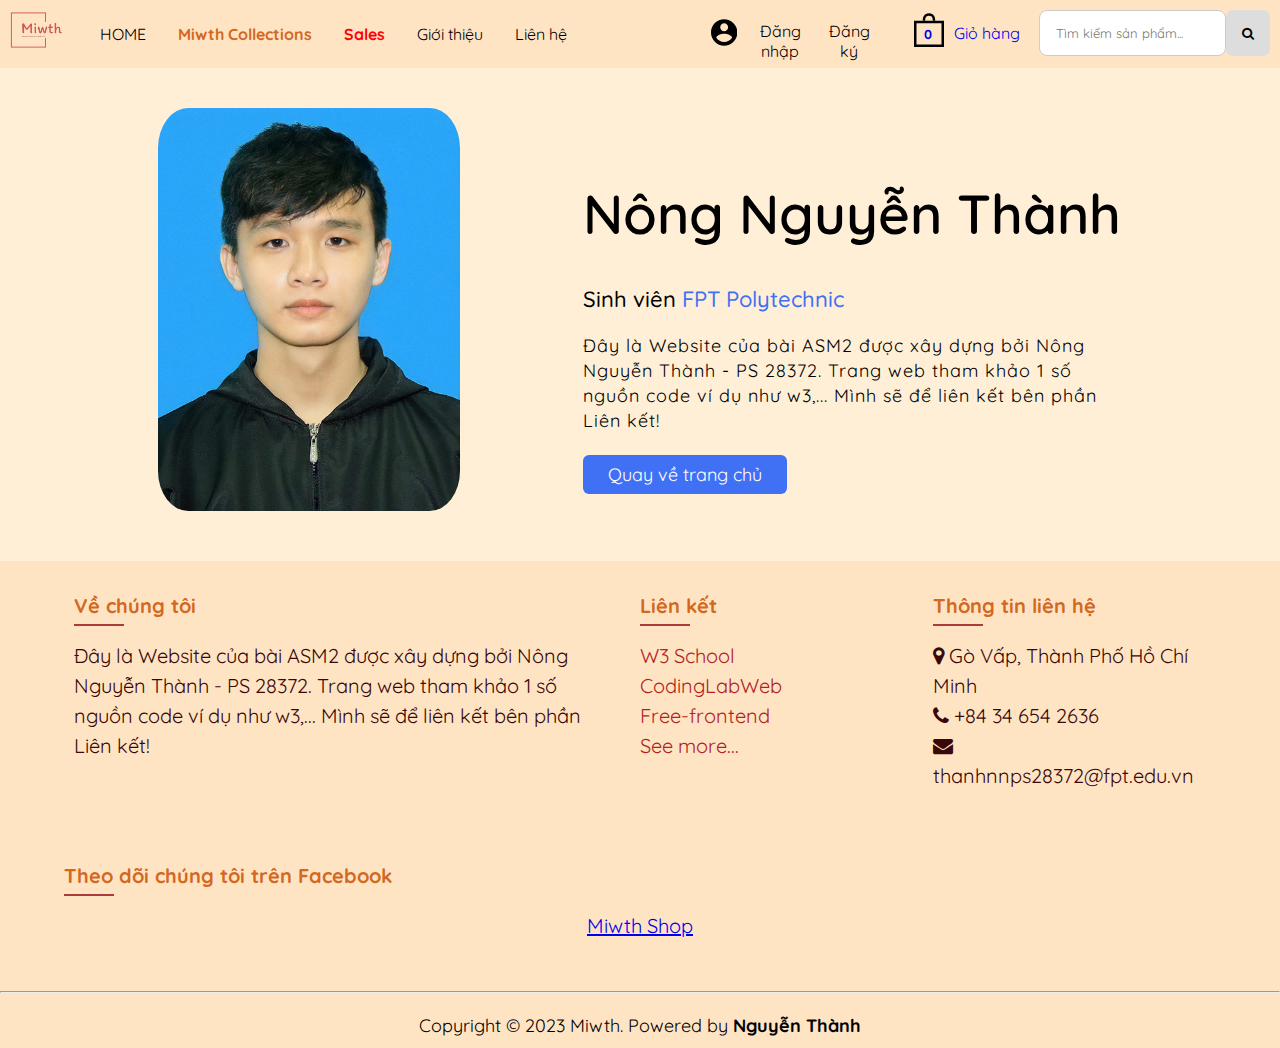
<file: about.html>
<!DOCTYPE html>
<html lang="en">

<head>
    <title>Giới thiệu - miwthShop</title>
    <meta charset="UTF-8" />
    <meta name="viewport" content="width=device-width, initial-scale=1" />
    <link href="./css/style.css" rel="stylesheet" />
    <link rel="stylesheet" href="https://cdnjs.cloudflare.com/ajax/libs/font-awesome/4.7.0/css/font-awesome.min.css" />
    <link rel="icon" type="image/png" href="./img/logo/logo-no-background.png" />
    <div id="fb-root"></div>
    <script async defer crossorigin="anonymous"
        src="https://connect.facebook.net/vi_VN/sdk.js#xfbml=1&version=v15.0&appId=1050560209671544&autoLogAppEvents=1"
        nonce="w3trhNU9"></script>
    <style>
        .about-us {
            width: 100%;
            padding: 50px 0;
        }

        .pic {
            height: auto;
            width: 302px;
            border-radius: 10%;
            transition: all 0.5s;
        }

        .pic:hover {
            width: 310px;
            box-shadow: 0 0 10px 5px #4070f4;
        }

        .about {
            width: 1130px;
            max-width: 85%;
            margin: 0 auto;
            display: flex;
            align-items: center;
            justify-content: space-around;
        }

        .text {
            width: 540px;
        }

        .text h2 {
            font-size: 55px;
            font-weight: 600;
            margin-bottom: 10px;

        }

        .text h5 {
            font-size: 22px;
            font-weight: 500;
            margin-bottom: 20px;
        }

        .text span {
            color: #4070f4;
        }

        .text p {
            font-size: 18px;
            line-height: 25px;
            letter-spacing: 1px;
        }

        .data {
            margin-top: 30px;
        }

        .hire {
            font-size: 18px;
            background: #4070f4;
            color: #fff;
            text-decoration: none;
            border: none;
            padding: 8px 25px;
            border-radius: 6px;
            transition: 0.5s;
        }

        .hire:hover {
            background: #000;
            border: 1px solid #4070f4;
        }

        @media screen and (max-width: 1023px) {
            .about {
                flex-direction: column;
                width: 80%;
                margin: 0 auto;
            }

            .about>.pic {
                width: 80%;
                margin: 0 auto;
            }

            .about>.text {
                width: 80%;
                margin: 0 auto;
            }
        }
    </style>
</head>

<body>
    <div class="container">
        <header>
            <nav class="top__nav">
                <nav class="top__left">
                    <div class="logo">
                        <img src="./img/logo/logo-no-background.png" alt="logo" height="40px" />
                    </div>
                    <a href="./index.html">HOME</a>
                    <div class="dropdown">
                        <button class="drop__btn">Miwth Collections</button>
                        <div class="dropdown-content">
                            <a href="./tet-collections.html">TẾT 2023 Collections</a>
                            <a href="#">Summer Collections</a>
                            <a href="#">Miwth Special Collections</a>
                        </div>
                    </div>
                    <a href="./sales.html" style="color: red; font-weight: bold">Sales</a>
                    <a href="./about.html">Giới thiệu</a>
                    <a href="./lien-he.html">Liên hệ</a>
                </nav>
                <nav class="top__right">
                    <div class="nav-bar__btn">
                        <svg xmlns="http://www.w3.org/2000/svg" viewBox="0 0 448 512">
                            <!--! Font Awesome Pro 6.3.0 by @fontawesome - https://fontawesome.com License - https://fontawesome.com/license (Commercial License) Copyright 2023 Fonticons, Inc. -->
                            <path
                                d="M0 96C0 78.3 14.3 64 32 64H416c17.7 0 32 14.3 32 32s-14.3 32-32 32H32C14.3 128 0 113.7 0 96zM0 256c0-17.7 14.3-32 32-32H416c17.7 0 32 14.3 32 32s-14.3 32-32 32H32c-17.7 0-32-14.3-32-32zM448 416c0 17.7-14.3 32-32 32H32c-17.7 0-32-14.3-32-32s14.3-32 32-32H416c17.7 0 32 14.3 32 32z" />
                        </svg>
                    </div>
                    <div class="nav__overlay"></div>
                    <nav class="nav__mobile" aria-label="nav for mobile">
                        <div class="header_wrap_account">
                            <svg class="svg-account" xmlns="http://www.w3.org/2000/svg"
                                xmlns:xlink="http://www.w3.org/1999/xlink" x="0px" y="0px" width="510px" height="510px"
                                viewBox="0 0 510 510" style="enable-background: new 0 0 510 510" xml:space="preserve">
                                <g>
                                    <g id="account-circle">
                                        <path
                                            d="M255,0C114.75,0,0,114.75,0,255s114.75,255,255,255s255-114.75,255-255S395.25,0,255,0z M255,76.5
                                                         c43.35,0,76.5,33.15,76.5,76.5s-33.15,76.5-76.5,76.5c-43.35,0-76.5-33.15-76.5-76.5S211.65,76.5,255,76.5z M255,438.6
                                                         c-63.75,0-119.85-33.149-153-81.6c0-51,102-79.05,153-79.05S408,306,408,357C374.85,405.45,318.75,438.6,255,438.6z">
                                        </path>
                                    </g>
                                </g>
                            </svg>
                            <a href="./login.html">Đăng nhập</a>
                            <a href="./reg.html">Đăng ký</a>
                        </div>
                        <div class="search-container">
                            <form action="#">
                                <input type="text" placeholder="Tìm kiếm sản phẩm..." name="search" />
                                <button type="submit"><i class="fa fa-search"></i></button>
                            </form>
                        </div>
                        <a href="./index.html">HOME</a>
                        <div class="dropdown">
                            <button class="drop__btn">Miwth Collections</button>
                            <div class="dropdown-content">
                                <a href="./tet-collections.html">TẾT 2023 Collections</a>
                                <a href="#">Summer Collections</a>
                                <a href="#">Miwth Special Collections</a>
                            </div>
                        </div>
                        <a href="./sales.html" style="color: red; font-weight: bold">Sales</a>
                        <a href="./about.html">Giới thiệu</a>
                        <a href="./lien-he.html">Liên hệ</a>
                    </nav>
                    <div class="header_wrap_account">
                        <svg class="svg-account" xmlns="http://www.w3.org/2000/svg"
                            xmlns:xlink="http://www.w3.org/1999/xlink" x="0px" y="0px" width="510px" height="510px"
                            viewBox="0 0 510 510" style="enable-background: new 0 0 510 510" xml:space="preserve">
                            <g>
                                <g id="account-circle">
                                    <path
                                        d="M255,0C114.75,0,0,114.75,0,255s114.75,255,255,255s255-114.75,255-255S395.25,0,255,0z M255,76.5
                                                       c43.35,0,76.5,33.15,76.5,76.5s-33.15,76.5-76.5,76.5c-43.35,0-76.5-33.15-76.5-76.5S211.65,76.5,255,76.5z M255,438.6
                                                       c-63.75,0-119.85-33.149-153-81.6c0-51,102-79.05,153-79.05S408,306,408,357C374.85,405.45,318.75,438.6,255,438.6z">
                                    </path>
                                </g>
                            </g>
                        </svg>
                        <a href="./login.html">Đăng nhập</a>
                        <a href="./reg.html">Đăng ký</a>
                    </div>
                    <div class="gio-hang">
                        <a aria-label="Giỏ hàng" title="Giỏ hàng" href="./giohang.html">
                            <span class="box-icon">
                                <svg class="svg-ico-cart" xmlns="http://www.w3.org/2000/svg"
                                    xmlns:xlink="http://www.w3.org/1999/xlink" x="0px" y="0px" viewBox="0 0 24 27"
                                    style="enable-background:new 0 0 24 27;" xml:space="preserve">
                                    <g>
                                        <path d="M0,6v21h24V6H0z M22,25H2V8h20V25z"></path>
                                    </g>
                                    <g>
                                        <path d="M12,2c3,0,3,2.3,3,4h2c0-2.8-1-6-5-6S7,3.2,7,6h2C9,4.3,9,2,12,2z">
                                        </path>
                                    </g>
                                </svg>
                            </span>
                            </span>
                            <span class="count-holder">
                                <span class="count">0</span>
                            </span>
                            <span class="box-text">
                                <span class="txtbl" style="line-height: 40px; ">Giỏ hàng</span>
                            </span>
                        </a>
                    </div>
                    <div class="search-container">
                        <form action="#">
                            <input type="text" placeholder="Tìm kiếm sản phẩm..." name="search" />
                            <button type="submit"><i class="fa fa-search"></i></button>
                        </form>
                    </div>
                </nav>
            </nav>
        </header>
        <section class="about-us">
            <div class="about">
                <img src="./img/hinh_the.jpg" class="pic" alt="about-me">
                <div class="text">
                    <h2>Nông Nguyễn Thành</h2>
                    <h5>Sinh viên <span>FPT Polytechnic</span></h5>
                    <p>Đây là Website của bài ASM2 được xây dựng bởi Nông Nguyễn Thành - PS 28372. Trang web tham khảo 1 số nguồn code ví dụ như w3,... Mình sẽ để liên kết bên phần Liên kết!</p>
                    <div class="data">
                        <a href="/index.html" class="hire">Quay về trang chủ</a>
                    </div>
                </div>
            </div>
        </section>
        <footer>
            <div class="flex-container">
                <div class="flex-40">
                    <div class="footer-title">
                        <h4>Về chúng tôi</h4>
                    </div>
                    <div class="footer-content">
                        <ul>
                            Đây là Website của bài ASM2 được xây dựng bởi Nông Nguyễn Thành
                            - PS 28372. Trang web tham khảo 1 số nguồn code ví dụ như w3,...
                            Mình sẽ để liên kết bên phần Liên kết!
                        </ul>
                    </div>
                </div>
                <div class="flex-25">
                    <div class="footer-title">
                        <h4>Liên kết</h4>
                    </div>
                    <div class="footer-content">
                        <ul>
                            <li>
                                <a href="https://www.w3schools.com/w3css/default.asp">W3 School</a>
                            </li>
                            <li>
                                <a href="https://www.codinglabweb.com/">CodingLabWeb</a>
                            </li>
                            <li><a href="https://freefrontend.com/css-product-cards/">Free-frontend</a></li>
                            <li><a href="#">See more...</a></li>
                        </ul>
                    </div>
                </div>
                <div class="flex-25">
                    <div class="footer-title">
                        <h4>Thông tin liên hệ</h4>
                    </div>
                    <div class="footer-content">
                        <ul class="info">
                            <li>
                                <span><i class="fa fa-map-marker"></i></span>
                                <span> Gò Vấp, Thành Phố Hồ Chí Minh<br /></span>
                            </li>
                            <li>
                                <span><i class="fa fa-phone"></i></span>
                                <span> +84 34 654 2636<br /></span>
                            </li>
                            <li>
                                <span><i class="fa fa-envelope"></i></span>
                                <span> thanhnnps28372@fpt.edu.vn</span>
                            </li>
                        </ul>
                    </div>
                </div>
            </div>
            <div class="fanpage">
                <div class="footer-title">
                    <h4>Theo dõi chúng tôi trên Facebook</h4>
                </div>
                <div class="footer-content">
                    <div class="fb-page" data-href="https://www.facebook.com/profile.php?id=100089635145422"
                        data-tabs="" data-width="" data-height="" data-small-header="false"
                        data-adapt-container-width="true" data-hide-cover="false" data-show-facepile="true">
                        <blockquote cite="https://www.facebook.com/profile.php?id=100089635145422"
                            class="fb-xfbml-parse-ignore">
                            <a href="https://www.facebook.com/profile.php?id=100089635145422">Miwth Shop</a>
                        </blockquote>
                    </div>
                </div>
            </div>
            <hr />
            <div class="bottom__footer">
                Copyright © 2023 Miwth. Powered by
                <a href="https://fb.com/thanhnn0106" target="_blank"> Nguyễn Thành</a>
            </div>
        </footer>
    </div>
    <script type="text/javascript">
        var Tawk_API = Tawk_API || {},
            Tawk_LoadStart = new Date();
        (function () {
            var s1 = document.createElement("script"),
                s0 = document.getElementsByTagName("script")[0];
            s1.async = true;
            s1.src = "https://embed.tawk.to/63ededfac2f1ac1e20339823/1gpcmj7o7";
            s1.charset = "UTF-8";
            s1.setAttribute("crossorigin", "*");
            s0.parentNode.insertBefore(s1, s0);
        })();
    </script>
</body>

</html>
</file>
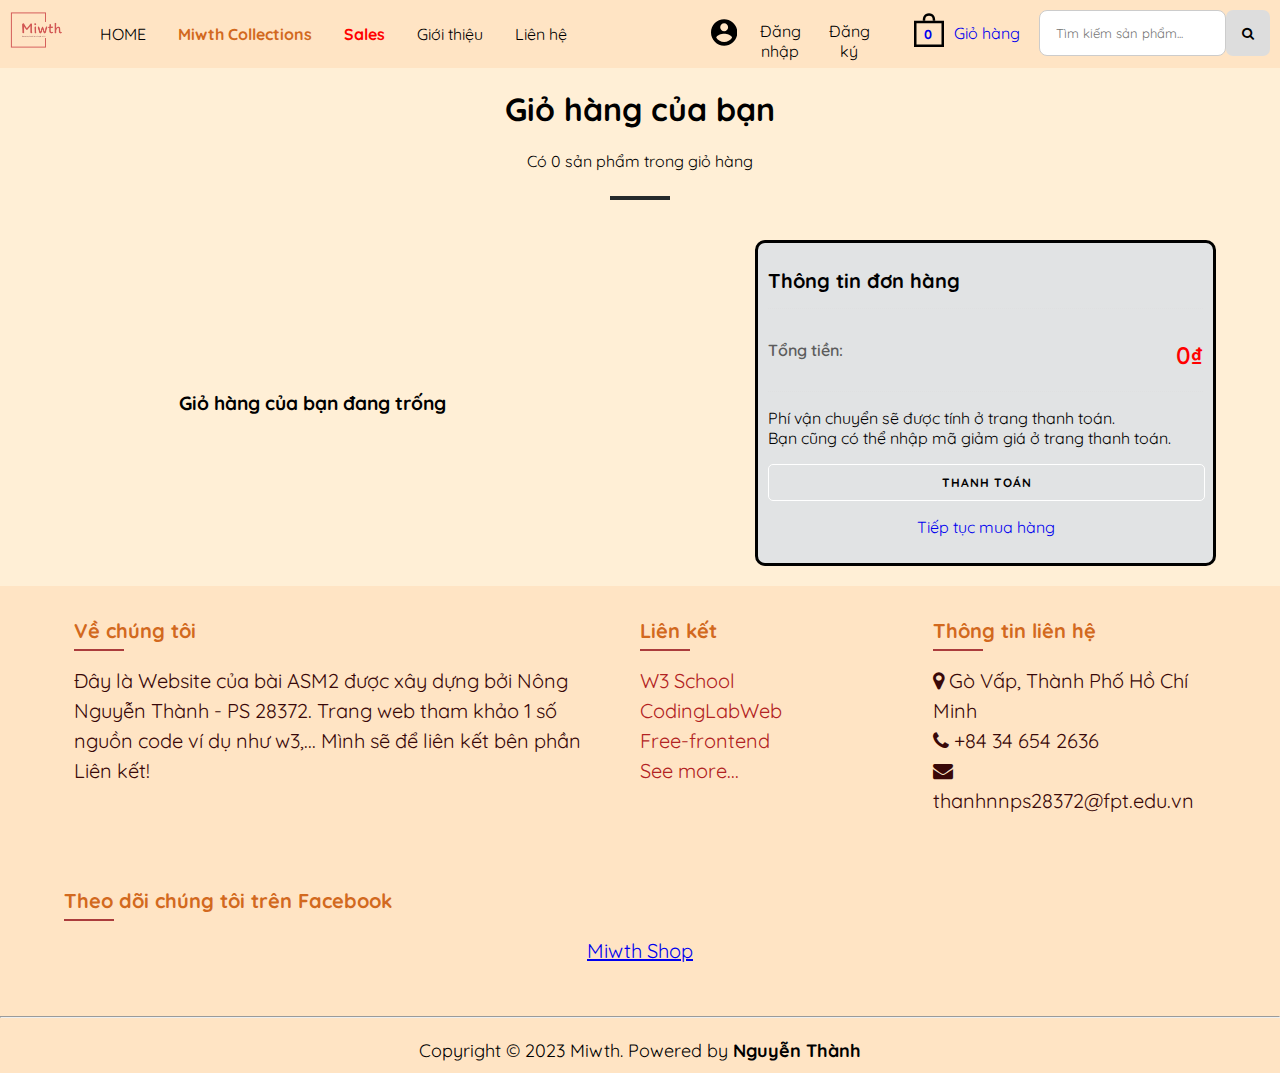
<file: giohang.html>
<!DOCTYPE html>
<html lang="en">

<head>
    <title>Giỏ hàng - miwthShop</title>
    <meta charset="UTF-8">
    <meta name="viewport" content="width=device-width, initial-scale=1">
    <link rel="stylesheet" href="https://cdnjs.cloudflare.com/ajax/libs/font-awesome/4.7.0/css/font-awesome.min.css" />
    <link href="css/style.css" rel="stylesheet">
    <style>
        .heading-page:after {
            content: "";
            background: #252a2b;
            display: block;
            width: 60px;
            height: 4px;
            margin: 25px auto 0;
        }

        .heading-page {
            position: relative;
            text-align: center;
            padding: 10px 0 30px 0;
        }

        .sidebox-order {
            background: #fff;
            padding: 15px;
            position: relative;
            margin-bottom: 30px;
            border: 1px solid #e1e3e4;
            border-radius: 2px;
        }

        .flex-giohang {
            display: flex;
            flex-direction: row;
            width: 90%;
            margin: 10px auto 20px;
            justify-content: center;
            text-align: center;
        }

        .giohang-left {
            width: 40%;
            text-align: left;
            justify-content: center;
            margin: auto;
        }

        .cart-empty {
            font-size: larger;
            font-weight: bolder;
        }

        .giohang-right {
            width: 40%;
            text-align: center;
        }

        .thongtin-card {
            border: solid black;
            padding: 10px;
            border-radius: 10px;
            background-color: #e1e3e4;
            text-align: left;
        }

        .sidebox-order_total {
            font-size: 16px;
            color: #5c5c5c;
            font-weight: 600;
            padding: 15px 0;
            border-top: 1px dotted #dfe0e1;
            border-bottom: 1px dotted #dfe0e1;
        }

        .thongtin-card h3 {
            font-size: 20px;
            font-weight: bold;
            margin: 15px 0;
        }

        .thongtin-card span {
            float: right;
            color: red;
            font-size: 24px;
        }

        .thongtin-card .button {
            position: relative;
            display: inline-block;
            padding: 10px 0;
            border: 1px solid #ffffff;
            border-radius: 5px;
            text-transform: uppercase;
            font-size: 12px;
            text-align: center;
            letter-spacing: 1px;
            background-color: transparent;
            font-weight: bold;
            width: 100%;
            cursor: pointer;
            transition: all 0.5s;
        }

        .thongtin-card .button:hover {
            background-color: #ecc7c7;
            font-size: 14px;
            border: 1px solid #ecc7c7;
        }

        .sidebox-order_action {
            text-align: center;
        }

        .sidebox-order_action a {
            text-align: center;
            text-decoration: none;
        }
    </style>
</head>

<body>
    <div class="container">
        <header>
            <nav class="top__nav">
                <nav class="top__left">
                    <div class="logo">
                        <img src="./img/logo/logo-no-background.png" alt="logo" height="40px" />
                    </div>
                    <a href="./index.html">HOME</a>
                    <div class="dropdown">
                        <button class="drop__btn">Miwth Collections</button>
                        <div class="dropdown-content">
                            <a href="./tet-collections.html">TẾT 2023 Collections</a>
                            <a href="#">Summer Collections</a>
                            <a href="#">Miwth Special Collections</a>
                        </div>
                    </div>
                    <a href="./sales.html" style="color: red; font-weight: bold">Sales</a>
                    <a href="./about.html">Giới thiệu</a>
                    <a href="./lien-he.html">Liên hệ</a>
                </nav>
                <nav class="top__right">
                    <div class="nav-bar__btn">
                        <svg xmlns="http://www.w3.org/2000/svg" viewBox="0 0 448 512">
                            <!--! Font Awesome Pro 6.3.0 by @fontawesome - https://fontawesome.com License - https://fontawesome.com/license (Commercial License) Copyright 2023 Fonticons, Inc. -->
                            <path
                                d="M0 96C0 78.3 14.3 64 32 64H416c17.7 0 32 14.3 32 32s-14.3 32-32 32H32C14.3 128 0 113.7 0 96zM0 256c0-17.7 14.3-32 32-32H416c17.7 0 32 14.3 32 32s-14.3 32-32 32H32c-17.7 0-32-14.3-32-32zM448 416c0 17.7-14.3 32-32 32H32c-17.7 0-32-14.3-32-32s14.3-32 32-32H416c17.7 0 32 14.3 32 32z" />
                        </svg>
                    </div>
                    <div class="nav__overlay"></div>
                    <nav class="nav__mobile" aria-label="nav for mobile">
                        <div class="header_wrap_account">
                            <svg class="svg-account" xmlns="http://www.w3.org/2000/svg"
                                xmlns:xlink="http://www.w3.org/1999/xlink" x="0px" y="0px" width="510px" height="510px"
                                viewBox="0 0 510 510" style="enable-background: new 0 0 510 510" xml:space="preserve">
                                <g>
                                    <g id="account-circle">
                                        <path
                                            d="M255,0C114.75,0,0,114.75,0,255s114.75,255,255,255s255-114.75,255-255S395.25,0,255,0z M255,76.5
                                                         c43.35,0,76.5,33.15,76.5,76.5s-33.15,76.5-76.5,76.5c-43.35,0-76.5-33.15-76.5-76.5S211.65,76.5,255,76.5z M255,438.6
                                                         c-63.75,0-119.85-33.149-153-81.6c0-51,102-79.05,153-79.05S408,306,408,357C374.85,405.45,318.75,438.6,255,438.6z">
                                        </path>
                                    </g>
                                </g>
                            </svg>
                            <a href="./login.html">Đăng nhập</a>
                            <a href="./reg.html">Đăng ký</a>
                        </div>
                        <div class="search-container">
                            <form action="#">
                                <input type="text" placeholder="Tìm kiếm sản phẩm..." name="search" />
                                <button type="submit"><i class="fa fa-search"></i></button>
                            </form>
                        </div>
                        <a href="./index.html">HOME</a>
                        <div class="dropdown">
                            <button class="drop__btn">Miwth Collections</button>
                            <div class="dropdown-content">
                                <a href="./tet-collections.html">TẾT 2023 Collections</a>
                                <a href="#">Summer Collections</a>
                                <a href="#">Miwth Special Collections</a>
                            </div>
                        </div>
                        <a href="./sales.html" style="color: red; font-weight: bold">Sales</a>
                        <a href="./about.html">Giới thiệu</a>
                        <a href="./lien-he.html">Liên hệ</a>
                    </nav>
                    <div class="header_wrap_account">
                        <svg class="svg-account" xmlns="http://www.w3.org/2000/svg"
                            xmlns:xlink="http://www.w3.org/1999/xlink" x="0px" y="0px" width="510px" height="510px"
                            viewBox="0 0 510 510" style="enable-background: new 0 0 510 510" xml:space="preserve">
                            <g>
                                <g id="account-circle">
                                    <path
                                        d="M255,0C114.75,0,0,114.75,0,255s114.75,255,255,255s255-114.75,255-255S395.25,0,255,0z M255,76.5
                                                       c43.35,0,76.5,33.15,76.5,76.5s-33.15,76.5-76.5,76.5c-43.35,0-76.5-33.15-76.5-76.5S211.65,76.5,255,76.5z M255,438.6
                                                       c-63.75,0-119.85-33.149-153-81.6c0-51,102-79.05,153-79.05S408,306,408,357C374.85,405.45,318.75,438.6,255,438.6z">
                                    </path>
                                </g>
                            </g>
                        </svg>
                        <a href="./login.html">Đăng nhập</a>
                        <a href="./reg.html">Đăng ký</a>
                    </div>
                    <div class="gio-hang">
                        <a aria-label="Giỏ hàng" title="Giỏ hàng" href="./giohang.html">
                            <span class="box-icon">
                                <svg class="svg-ico-cart" xmlns="http://www.w3.org/2000/svg"
                                    xmlns:xlink="http://www.w3.org/1999/xlink" x="0px" y="0px" viewBox="0 0 24 27"
                                    style="enable-background:new 0 0 24 27;" xml:space="preserve">
                                    <g>
                                        <path d="M0,6v21h24V6H0z M22,25H2V8h20V25z"></path>
                                    </g>
                                    <g>
                                        <path d="M12,2c3,0,3,2.3,3,4h2c0-2.8-1-6-5-6S7,3.2,7,6h2C9,4.3,9,2,12,2z">
                                        </path>
                                    </g>
                                </svg>
                            </span>
                            </span>
                            <span class="count-holder">
                                <span class="count">0</span>
                            </span>
                            <span class="box-text">
                                <span class="txtbl" style="line-height: 40px; ">Giỏ hàng</span>
                            </span>
                        </a>
                    </div>
                    <div class="search-container">
                        <form action="#">
                            <input type="text" placeholder="Tìm kiếm sản phẩm..." name="search" />
                            <button type="submit"><i class="fa fa-search"></i></button>
                        </form>
                    </div>
                </nav>
            </nav>
        </header>
        <main>
            <div class="container-fluid">
                <div class="heading-page">
                    <div class="header-page">
                        <h1>Giỏ hàng của bạn</h1>
                        <p class="count-cart">Có <span>0 sản phẩm</span> trong giỏ hàng</p>
                    </div>
                </div>
                <div class="flex-giohang">
                    <div class="giohang-left">
                        <p class="cart-empty">Giỏ hàng của bạn đang trống</p>
                    </div>
                    <div class="giohang-right">
                        <div class="thongtin-card">
                            <div class="sidebox-order_title">
                                <h3>Thông tin đơn hàng</h3>
                            </div>
                            <div class="sidebox-order_total">
                                <p>Tổng tiền:
                                    <span class="total-price">0₫</span>
                                </p>
                            </div>
                            <div class="sidebox-order_text">
                                <p>Phí vận chuyển sẽ được tính ở trang thanh toán.<br>
                                    Bạn cũng có thể nhập mã giảm giá ở trang thanh toán.</p>
                            </div>
                            <div class="sidebox-order_action">
                                <a class="button dark btncart-checkout">THANH TOÁN</a>
                                <p class="link-continue text-center">
                                    <a href="./index.html">Tiếp tục mua hàng
                                    </a>
                                </p>
                            </div>
                        </div>
                    </div>
                </div>
            </div>
        </main>
        <footer>
            <div class="flex-container">
                <div class="flex-40">
                    <div class="footer-title">
                        <h4>Về chúng tôi</h4>
                    </div>
                    <div class="footer-content">
                        <ul>
                            Đây là Website của bài ASM2 được xây dựng bởi Nông Nguyễn Thành
                            - PS 28372. Trang web tham khảo 1 số nguồn code ví dụ như w3,...
                            Mình sẽ để liên kết bên phần Liên kết!
                        </ul>
                    </div>
                </div>
                <div class="flex-25">
                    <div class="footer-title">
                        <h4>Liên kết</h4>
                    </div>
                    <div class="footer-content">
                        <ul>
                            <li>
                                <a href="https://www.w3schools.com/w3css/default.asp">W3 School</a>
                            </li>
                            <li>
                                <a href="https://www.codinglabweb.com/">CodingLabWeb</a>
                            </li>
                            <li><a href="https://freefrontend.com/css-product-cards/">Free-frontend</a></li>
                            <li><a href="#">See more...</a></li>
                        </ul>
                    </div>
                </div>
                <div class="flex-25">
                    <div class="footer-title">
                        <h4>Thông tin liên hệ</h4>
                    </div>
                    <div class="footer-content">
                        <ul class="info">
                            <li>
                                <span><i class="fa fa-map-marker" ></i></span>
                                <span> Gò Vấp, Thành Phố Hồ Chí Minh<br /></span>
                            </li>
                            <li>
                                <span><i class="fa fa-phone"></i></span>
                                <span> +84 34 654 2636<br /></span>
                            </li>
                            <li>
                                <span><i class="fa fa-envelope"></i></span>
                                <span> thanhnnps28372@fpt.edu.vn</span>
                            </li>
                        </ul>
                    </div>
                </div>
            </div>
            <div class="fanpage">
                <div class="footer-title">
                    <h4>Theo dõi chúng tôi trên Facebook</h4>
                </div>
                <div class="footer-content">
                    <div class="fb-page" data-href="https://www.facebook.com/profile.php?id=100089635145422"
                        data-tabs="" data-width="" data-height="" data-small-header="false"
                        data-adapt-container-width="true" data-hide-cover="false" data-show-facepile="true">
                        <blockquote cite="https://www.facebook.com/profile.php?id=100089635145422"
                            class="fb-xfbml-parse-ignore">
                            <a href="https://www.facebook.com/profile.php?id=100089635145422">Miwth Shop</a>
                        </blockquote>
                    </div>
                </div>
            </div>
            <hr />
            <div class="bottom__footer">
                Copyright © 2023 Miwth. Powered by
                <a href="https://fb.com/thanhnn0106" target="_blank"> Nguyễn Thành</a>
            </div>
        </footer>
    </div>
    <script type="text/javascript">
        var Tawk_API = Tawk_API || {},
            Tawk_LoadStart = new Date();
        (function () {
            var s1 = document.createElement("script"),
                s0 = document.getElementsByTagName("script")[0];
            s1.async = true;
            s1.src = "https://embed.tawk.to/63ededfac2f1ac1e20339823/1gpcmj7o7";
            s1.charset = "UTF-8";
            s1.setAttribute("crossorigin", "*");
            s0.parentNode.insertBefore(s1, s0);
        })();
    </script>
</body>

</html>
</file>
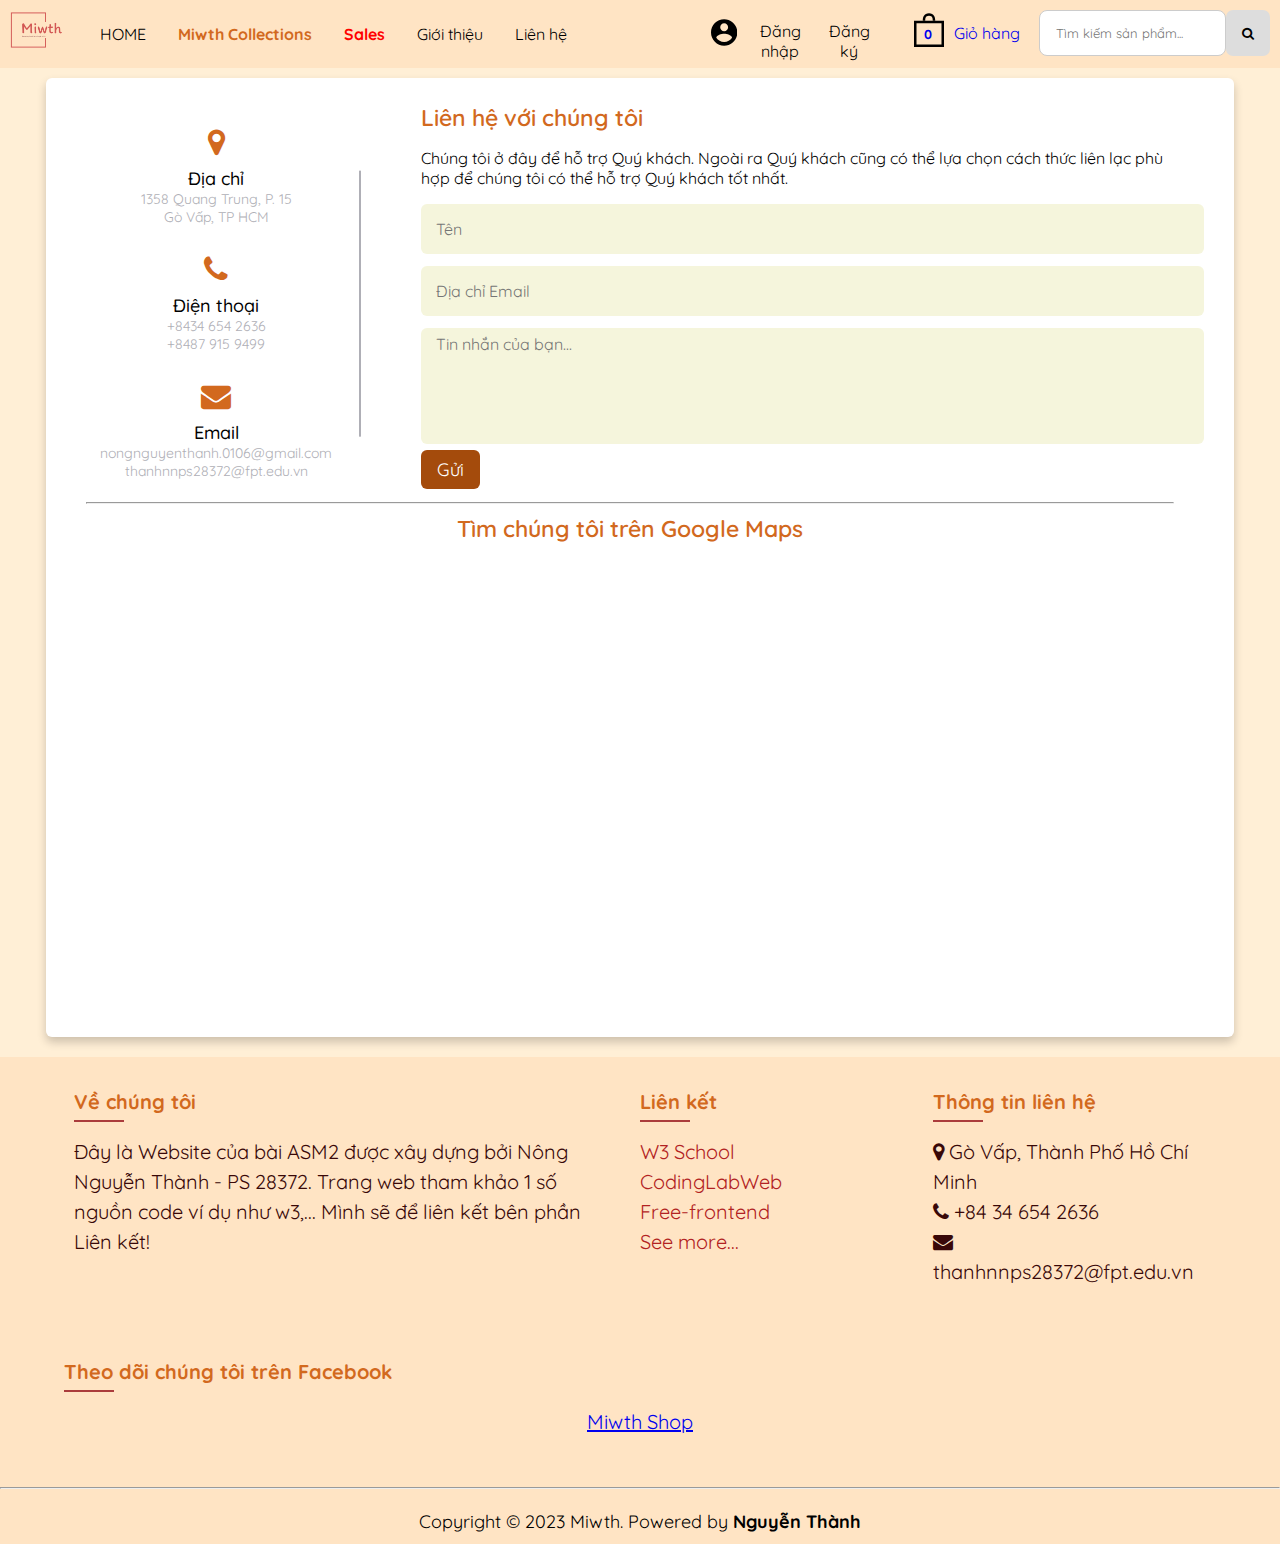
<file: lien-he.html>
<!DOCTYPE html>
<!-- Code được tham khảo và sửa đổi từ trang web: Created By CodingLab - www.codinglabweb.com -->
<html lang="en">

<head>
  <title>Liên hệ - miwthShop</title>
  <meta charset="UTF-8" />
  <meta name="viewport" content="width=device-width, initial-scale=1" />
  <link href="css/style.css" rel="stylesheet" />
  <link rel="stylesheet" href="https://cdnjs.cloudflare.com/ajax/libs/font-awesome/4.7.0/css/font-awesome.min.css" />
  <link rel="icon" type="image/png" href="./img/logo/logo-no-background.png" />
  <div id="fb-root"></div>
  <script async defer crossorigin="anonymous"
    src="https://connect.facebook.net/vi_VN/sdk.js#xfbml=1&version=v15.0&appId=1050560209671544&autoLogAppEvents=1"
    nonce="w3trhNU9"></script>
</head>

<body>
  <div class="container">
    <header>
      <nav class="top__nav">
          <nav class="top__left">
              <div class="logo">
                  <img src="./img/logo/logo-no-background.png" alt="logo" height="40px" />
              </div>
              <a href="./index.html">HOME</a>
              <div class="dropdown">
                  <button class="drop__btn">Miwth Collections</button>
                  <div class="dropdown-content">
                      <a href="./tet-collections.html">TẾT 2023 Collections</a>
                      <a href="#">Summer Collections</a>
                      <a href="#">Miwth Special Collections</a>
                  </div>
              </div>
              <a href="./sales.html" style="color: red; font-weight: bold">Sales</a>
              <a href="./about.html">Giới thiệu</a>
              <a href="./lien-he.html">Liên hệ</a>
          </nav>
          <nav class="top__right">
              <div class="nav-bar__btn">
                  <svg xmlns="http://www.w3.org/2000/svg" viewBox="0 0 448 512">
                      <!--! Font Awesome Pro 6.3.0 by @fontawesome - https://fontawesome.com License - https://fontawesome.com/license (Commercial License) Copyright 2023 Fonticons, Inc. -->
                      <path
                          d="M0 96C0 78.3 14.3 64 32 64H416c17.7 0 32 14.3 32 32s-14.3 32-32 32H32C14.3 128 0 113.7 0 96zM0 256c0-17.7 14.3-32 32-32H416c17.7 0 32 14.3 32 32s-14.3 32-32 32H32c-17.7 0-32-14.3-32-32zM448 416c0 17.7-14.3 32-32 32H32c-17.7 0-32-14.3-32-32s14.3-32 32-32H416c17.7 0 32 14.3 32 32z" />
                  </svg>
              </div>
              <div class="nav__overlay"></div>
              <nav class="nav__mobile" aria-label="nav for mobile">
                  <div class="header_wrap_account">
                      <svg class="svg-account" xmlns="http://www.w3.org/2000/svg"
                          xmlns:xlink="http://www.w3.org/1999/xlink" x="0px" y="0px" width="510px" height="510px"
                          viewBox="0 0 510 510" style="enable-background: new 0 0 510 510" xml:space="preserve">
                          <g>
                              <g id="account-circle">
                                  <path
                                      d="M255,0C114.75,0,0,114.75,0,255s114.75,255,255,255s255-114.75,255-255S395.25,0,255,0z M255,76.5
                                                   c43.35,0,76.5,33.15,76.5,76.5s-33.15,76.5-76.5,76.5c-43.35,0-76.5-33.15-76.5-76.5S211.65,76.5,255,76.5z M255,438.6
                                                   c-63.75,0-119.85-33.149-153-81.6c0-51,102-79.05,153-79.05S408,306,408,357C374.85,405.45,318.75,438.6,255,438.6z">
                                  </path>
                              </g>
                          </g>
                      </svg>
                      <a href="./login.html">Đăng nhập</a>
                      <a href="./reg.html">Đăng ký</a>
                  </div>
                  <div class="search-container">
                      <form action="#">
                          <input type="text" placeholder="Tìm kiếm sản phẩm..." name="search" />
                          <button type="submit"><i class="fa fa-search"></i></button>
                      </form>
                  </div>
                  <a href="./index.html">HOME</a>
                  <div class="dropdown">
                      <button class="drop__btn">Miwth Collections</button>
                      <div class="dropdown-content">
                          <a href="./tet-collections.html">TẾT 2023 Collections</a>
                          <a href="#">Summer Collections</a>
                          <a href="#">Miwth Special Collections</a>
                      </div>
                  </div>
                  <a href="./sales.html" style="color: red; font-weight: bold">Sales</a>
                  <a href="./about.html">Giới thiệu</a>
                  <a href="./lien-he.html">Liên hệ</a>
              </nav>
              <div class="header_wrap_account">
                  <svg class="svg-account" xmlns="http://www.w3.org/2000/svg"
                      xmlns:xlink="http://www.w3.org/1999/xlink" x="0px" y="0px" width="510px" height="510px"
                      viewBox="0 0 510 510" style="enable-background: new 0 0 510 510" xml:space="preserve">
                      <g>
                          <g id="account-circle">
                              <path
                                  d="M255,0C114.75,0,0,114.75,0,255s114.75,255,255,255s255-114.75,255-255S395.25,0,255,0z M255,76.5
                                                 c43.35,0,76.5,33.15,76.5,76.5s-33.15,76.5-76.5,76.5c-43.35,0-76.5-33.15-76.5-76.5S211.65,76.5,255,76.5z M255,438.6
                                                 c-63.75,0-119.85-33.149-153-81.6c0-51,102-79.05,153-79.05S408,306,408,357C374.85,405.45,318.75,438.6,255,438.6z">
                              </path>
                          </g>
                      </g>
                  </svg>
                  <a href="./login.html">Đăng nhập</a>
                  <a href="./reg.html">Đăng ký</a>
              </div>
              <div class="gio-hang">
                  <a aria-label="Giỏ hàng" title="Giỏ hàng" href="./giohang.html">
                      <span class="box-icon">
                          <svg class="svg-ico-cart" xmlns="http://www.w3.org/2000/svg"
                              xmlns:xlink="http://www.w3.org/1999/xlink" x="0px" y="0px" viewBox="0 0 24 27"
                              style="enable-background:new 0 0 24 27;" xml:space="preserve">
                              <g>
                                  <path d="M0,6v21h24V6H0z M22,25H2V8h20V25z"></path>
                              </g>
                              <g>
                                  <path d="M12,2c3,0,3,2.3,3,4h2c0-2.8-1-6-5-6S7,3.2,7,6h2C9,4.3,9,2,12,2z">
                                  </path>
                              </g>
                          </svg>
                      </span>
                      </span>
                      <span class="count-holder">
                          <span class="count">0</span>
                      </span>
                      <span class="box-text">
                          <span class="txtbl" style="line-height: 40px; ">Giỏ hàng</span>
                      </span>
                  </a>
              </div>
              <div class="search-container">
                  <form action="#">
                      <input type="text" placeholder="Tìm kiếm sản phẩm..." name="search" />
                      <button type="submit"><i class="fa fa-search"></i></button>
                  </form>
              </div>
          </nav>
      </nav>
  </header>
    <main>
      <div class="container__form">
        <div class="content">
          <div class="left-side">
            <div class="address details"><span><i class="fa fa-map-marker"></i></span>
              <div class="topic">Địa chỉ</div>
              <div class="text-one">1358 Quang Trung, P. 15</div>
              <div class="text-two">Gò Vấp, TP HCM</div>
            </div>
            <div class="phone details">
              <span><i class="fa fa-phone"></i></span>
              <div class="topic">Điện thoại</div>
              <div class="text-one">+8434 654 2636</div>
              <div class="text-two">+8487 915 9499</div>
            </div>
            <div class="email details">
              <span><i class="fa fa-envelope"></i></span>
              <div class="topic">Email</div>
              <div class="text-one">nongnguyenthanh.0106@gmail.com</div>
              <div class="text-two">thanhnnps28372@fpt.edu.vn</div>
            </div>
          </div>
          <div class="right-side">
            <div class="topic-text">Liên hệ với chúng tôi</div>
            <p>
              Chúng tôi ở đây để hỗ trợ Quý khách. Ngoài ra Quý khách cũng có
              thể lựa chọn cách thức liên lạc phù hợp để chúng tôi có thể hỗ
              trợ Quý khách tốt nhất.
            </p>
            <form action="#">
              <div class="input-box">
                <input type="text" placeholder="Tên" required />
              </div>
              <div class="input-box">
                <input type="email" placeholder="Địa chỉ Email" required
                  pattern="[a-z0-9._%+-]+@[a-z0-9.-]+\.[a-z]{2,4}$" />
              </div>
              <div class="input-box message-box">
                <textarea placeholder="Tin nhắn của bạn..." cols="30" rows="10"></textarea>
              </div>
              <div class="button" style="text-align: left; display: block;">
                <input type="button" value="Gửi" />
              </div>
            </form>
          </div>
        </div>
        <div class="bottom-side">
          <hr>
          <div class="topic-text">Tìm chúng tôi trên Google Maps</div>
          <iframe
            src="https://www.google.com/maps/embed?pb=!1m18!1m12!1m3!1d2279.996861132637!2d106.6272289533806!3d10.853602765886059!2m3!1f0!2f0!3f0!3m2!1i1024!2i768!4f13.1!3m3!1m2!1s0x317528dfcf546de7%3A0xf872809fb8deded!2zVHLGsMahzIBuZyBDYW8gxJDEg8yJbmcgRlBUIFBvbHl0ZWNobmljIEjhu5MgQ2jDrSBNaW5o!5e0!3m2!1svi!2s!4v1676510789203!5m2!1svi!2s"
            width="80%" height="450" style="border:0; border-radius: 10px;" allowfullscreen="" loading="lazy"
            referrerpolicy="no-referrer-when-downgrade" title="ban-do"></iframe>
        </div>
      </div>
    </main>
    <footer>
      <div class="flex-container">
        <div class="flex-40">
          <div class="footer-title">
            <h4>Về chúng tôi</h4>
          </div>
          <div class="footer-content">
            <ul>
              Đây là Website của bài ASM2 được xây dựng bởi Nông Nguyễn Thành
              - PS 28372. Trang web tham khảo 1 số nguồn code ví dụ như w3,...
              Mình sẽ để liên kết bên phần Liên kết!
            </ul>
          </div>
        </div>
        <div class="flex-25">
          <div class="footer-title">
            <h4>Liên kết</h4>
          </div>
          <div class="footer-content">
            <ul>
              <li>
                <a href="https://www.w3schools.com/w3css/default.asp">W3 School</a>
              </li>
              <li>
                <a href="https://www.codinglabweb.com/">CodingLabWeb</a>
              </li>
              <li><a href="https://freefrontend.com/css-product-cards/">Free-frontend</a></li>
              <li><a href="#">See more...</a></li>
            </ul>
          </div>
        </div>
        <div class="flex-25">
          <div class="footer-title">
            <h4>Thông tin liên hệ</h4>
          </div>
          <div class="footer-content">
            <ul class="info">
              <li>
                <span><i class="fa fa-map-marker"></i></span>
                <span> Gò Vấp, Thành Phố Hồ Chí Minh<br /></span>
              </li>
              <li>
                <span><i class="fa fa-phone"></i></span>
                <span> +84 34 654 2636<br /></span>
              </li>
              <li>
                <span><i class="fa fa-envelope"></i></span>
                <span> thanhnnps28372@fpt.edu.vn</span>
              </li>
            </ul>
          </div>
        </div>
      </div>
      <div class="fanpage">
        <div class="footer-title">
          <h4>Theo dõi chúng tôi trên Facebook</h4>
        </div>
        <div class="footer-content">
          <div class="fb-page" data-href="https://www.facebook.com/profile.php?id=100089635145422" data-tabs=""
            data-width="" data-height="" data-small-header="false" data-adapt-container-width="true"
            data-hide-cover="false" data-show-facepile="true">
            <blockquote cite="https://www.facebook.com/profile.php?id=100089635145422" class="fb-xfbml-parse-ignore">
              <a href="https://www.facebook.com/profile.php?id=100089635145422">Miwth Shop</a>
            </blockquote>
          </div>
        </div>
      </div>
      <hr />
      <div class="bottom__footer">
        Copyright © 2023 Miwth. Powered by
        <a href="https://fb.com/thanhnn0106" target="_blank"> Nguyễn Thành</a>
      </div>
    </footer>
  </div>
  <script type="text/javascript">
    var Tawk_API = Tawk_API || {},
      Tawk_LoadStart = new Date();
    (function () {
      var s1 = document.createElement("script"),
        s0 = document.getElementsByTagName("script")[0];
      s1.async = true;
      s1.src = "https://embed.tawk.to/63ededfac2f1ac1e20339823/1gpcmj7o7";
      s1.charset = "UTF-8";
      s1.setAttribute("crossorigin", "*");
      s0.parentNode.insertBefore(s1, s0);
    })();
  </script>
</body>

</html>
</file>
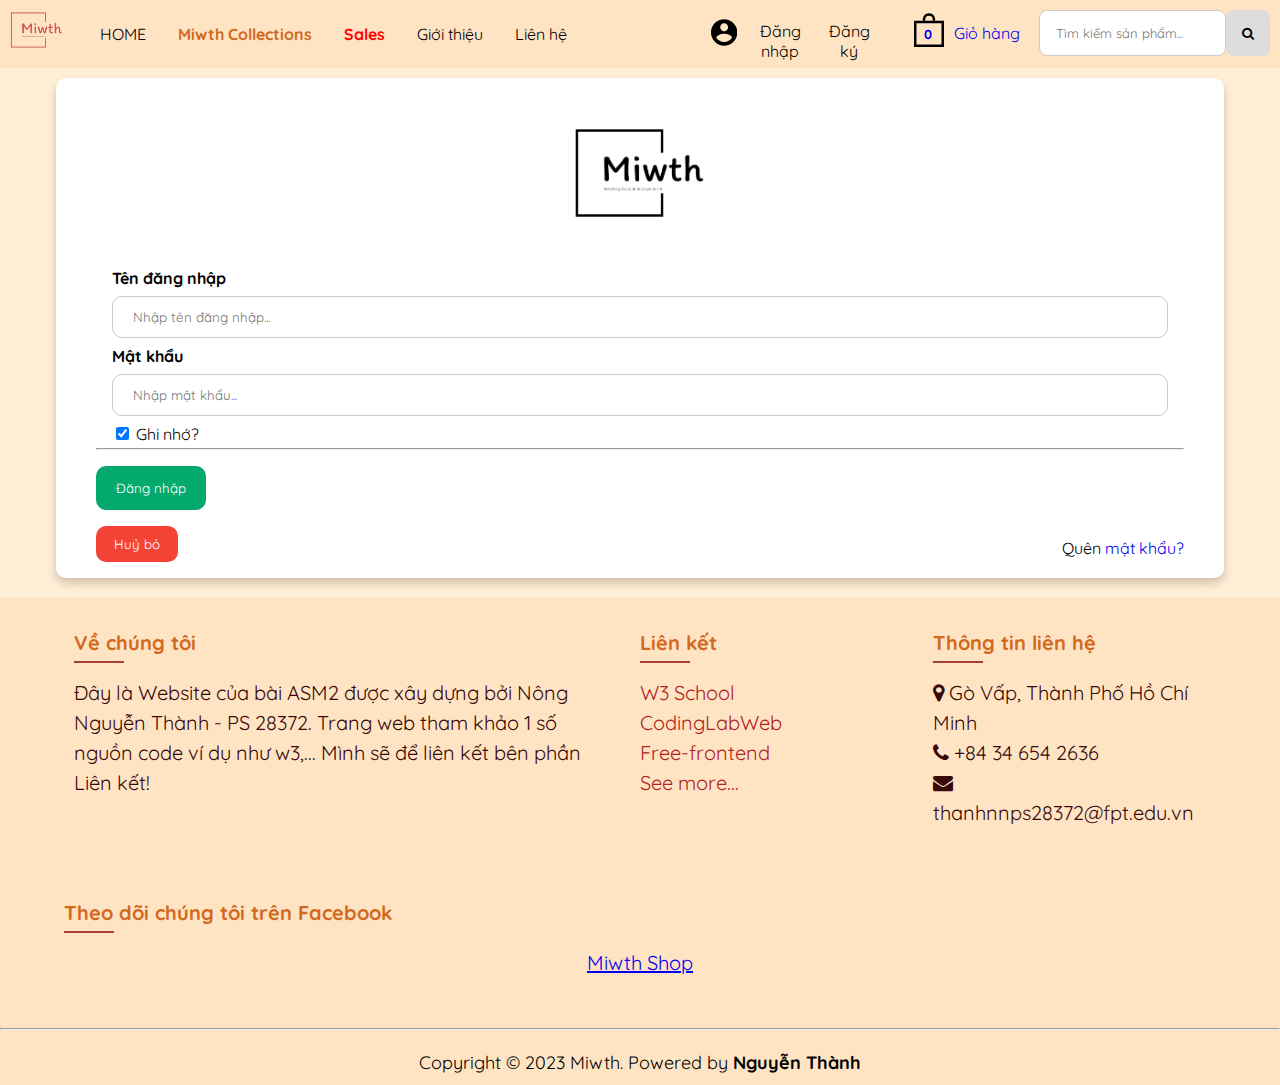
<file: login.html>
<!DOCTYPE html>
<html lang="en">
  <head>
    <title>Đăng nhập - miwthShop</title>
    <meta charset="UTF-8" />
    <meta name="viewport" content="width=device-width, initial-scale=1" />
    <link href="css/style.css" rel="stylesheet" />
    <link rel="stylesheet" href="https://cdnjs.cloudflare.com/ajax/libs/font-awesome/4.7.0/css/font-awesome.min.css" />
    <link rel="icon" type="image/png" href="./img/logo/logo-no-background.png" />
    <div id="fb-root"></div>
    <script async defer crossorigin="anonymous"
      src="https://connect.facebook.net/vi_VN/sdk.js#xfbml=1&version=v15.0&appId=1050560209671544&autoLogAppEvents=1"
      nonce="w3trhNU9"></script>
  </head>
  <body>
    <div class="container">
      <header>
        <nav class="top__nav">
            <nav class="top__left">
                <div class="logo">
                    <img src="./img/logo/logo-no-background.png" alt="logo" height="40px" />
                </div>
                <a href="./index.html">HOME</a>
                <div class="dropdown">
                    <button class="drop__btn">Miwth Collections</button>
                    <div class="dropdown-content">
                        <a href="./tet-collections.html">TẾT 2023 Collections</a>
                        <a href="#">Summer Collections</a>
                        <a href="#">Miwth Special Collections</a>
                    </div>
                </div>
                <a href="./sales.html" style="color: red; font-weight: bold">Sales</a>
                <a href="./about.html">Giới thiệu</a>
                <a href="./lien-he.html">Liên hệ</a>
            </nav>
            <nav class="top__right">
                <div class="nav-bar__btn">
                    <svg xmlns="http://www.w3.org/2000/svg" viewBox="0 0 448 512">
                        <!--! Font Awesome Pro 6.3.0 by @fontawesome - https://fontawesome.com License - https://fontawesome.com/license (Commercial License) Copyright 2023 Fonticons, Inc. -->
                        <path
                            d="M0 96C0 78.3 14.3 64 32 64H416c17.7 0 32 14.3 32 32s-14.3 32-32 32H32C14.3 128 0 113.7 0 96zM0 256c0-17.7 14.3-32 32-32H416c17.7 0 32 14.3 32 32s-14.3 32-32 32H32c-17.7 0-32-14.3-32-32zM448 416c0 17.7-14.3 32-32 32H32c-17.7 0-32-14.3-32-32s14.3-32 32-32H416c17.7 0 32 14.3 32 32z" />
                    </svg>
                </div>
                <div class="nav__overlay"></div>
                <nav class="nav__mobile" aria-label="nav for mobile">
                    <div class="header_wrap_account">
                        <svg class="svg-account" xmlns="http://www.w3.org/2000/svg"
                            xmlns:xlink="http://www.w3.org/1999/xlink" x="0px" y="0px" width="510px" height="510px"
                            viewBox="0 0 510 510" style="enable-background: new 0 0 510 510" xml:space="preserve">
                            <g>
                                <g id="account-circle">
                                    <path
                                        d="M255,0C114.75,0,0,114.75,0,255s114.75,255,255,255s255-114.75,255-255S395.25,0,255,0z M255,76.5
                                                     c43.35,0,76.5,33.15,76.5,76.5s-33.15,76.5-76.5,76.5c-43.35,0-76.5-33.15-76.5-76.5S211.65,76.5,255,76.5z M255,438.6
                                                     c-63.75,0-119.85-33.149-153-81.6c0-51,102-79.05,153-79.05S408,306,408,357C374.85,405.45,318.75,438.6,255,438.6z">
                                    </path>
                                </g>
                            </g>
                        </svg>
                        <a href="./login.html">Đăng nhập</a>
                        <a href="./reg.html">Đăng ký</a>
                    </div>
                    <div class="search-container">
                        <form action="#">
                            <input type="text" placeholder="Tìm kiếm sản phẩm..." name="search" />
                            <button type="submit"><i class="fa fa-search"></i></button>
                        </form>
                    </div>
                    <a href="./index.html">HOME</a>
                    <div class="dropdown">
                        <button class="drop__btn">Miwth Collections</button>
                        <div class="dropdown-content">
                            <a href="./tet-collections.html">TẾT 2023 Collections</a>
                            <a href="#">Summer Collections</a>
                            <a href="#">Miwth Special Collections</a>
                        </div>
                    </div>
                    <a href="./sales.html" style="color: red; font-weight: bold">Sales</a>
                    <a href="./about.html">Giới thiệu</a>
                    <a href="./lien-he.html">Liên hệ</a>
                </nav>
                <div class="header_wrap_account">
                    <svg class="svg-account" xmlns="http://www.w3.org/2000/svg"
                        xmlns:xlink="http://www.w3.org/1999/xlink" x="0px" y="0px" width="510px" height="510px"
                        viewBox="0 0 510 510" style="enable-background: new 0 0 510 510" xml:space="preserve">
                        <g>
                            <g id="account-circle">
                                <path
                                    d="M255,0C114.75,0,0,114.75,0,255s114.75,255,255,255s255-114.75,255-255S395.25,0,255,0z M255,76.5
                                                   c43.35,0,76.5,33.15,76.5,76.5s-33.15,76.5-76.5,76.5c-43.35,0-76.5-33.15-76.5-76.5S211.65,76.5,255,76.5z M255,438.6
                                                   c-63.75,0-119.85-33.149-153-81.6c0-51,102-79.05,153-79.05S408,306,408,357C374.85,405.45,318.75,438.6,255,438.6z">
                                </path>
                            </g>
                        </g>
                    </svg>
                    <a href="./login.html">Đăng nhập</a>
                    <a href="./reg.html">Đăng ký</a>
                </div>
                <div class="gio-hang">
                    <a aria-label="Giỏ hàng" title="Giỏ hàng" href="./giohang.html">
                        <span class="box-icon">
                            <svg class="svg-ico-cart" xmlns="http://www.w3.org/2000/svg"
                                xmlns:xlink="http://www.w3.org/1999/xlink" x="0px" y="0px" viewBox="0 0 24 27"
                                style="enable-background:new 0 0 24 27;" xml:space="preserve">
                                <g>
                                    <path d="M0,6v21h24V6H0z M22,25H2V8h20V25z"></path>
                                </g>
                                <g>
                                    <path d="M12,2c3,0,3,2.3,3,4h2c0-2.8-1-6-5-6S7,3.2,7,6h2C9,4.3,9,2,12,2z">
                                    </path>
                                </g>
                            </svg>
                        </span>
                        </span>
                        <span class="count-holder">
                            <span class="count">0</span>
                        </span>
                        <span class="box-text">
                            <span class="txtbl" style="line-height: 40px; ">Giỏ hàng</span>
                        </span>
                    </a>
                </div>
                <div class="search-container">
                    <form action="#">
                        <input type="text" placeholder="Tìm kiếm sản phẩm..." name="search" />
                        <button type="submit"><i class="fa fa-search"></i></button>
                    </form>
                </div>
            </nav>
        </nav>
    </header>
      <main>
      <div class="login">
        <!-- <h2>Đăng nhập</h2> -->
        <form action="/action_page.php" method="post">
          <div class="imgcontainer">
            <img src="./img/logo/logo-black.png" alt="Avatar" class="avatar" />
          </div>
          <div class="login__container">
            <label for="uname"><b>Tên đăng nhập</b></label>
            <input
              type="text"
              placeholder="Nhập tên đăng nhập..."
              name="uname"
              required
            />
            <label for="psw"><b>Mật khẩu</b></label>
            <input
              type="password"
              placeholder="Nhập mật khẩu..."
              name="psw"
              required
            />
            <label>
              <input type="checkbox" checked="checked" name="remember" /> Ghi nhớ?
            </label>
          </div>
            <hr>
            <button type="submit" style="text-align: left;">Đăng nhập</button>
          <div class="container" style="background-color: #f1f1f1">
            <button type="button" class="cancelbtn"><a href="./index.html">Huỷ bỏ</a></button>
            <span class="psw">Quên <a href="#">mật khẩu?</a></span>
          </div>
        </form>
      </div>
        </main>
        <footer>
          <div class="flex-container">
            <div class="flex-40">
              <div class="footer-title">
                <h4>Về chúng tôi</h4>
              </div>
              <div class="footer-content">
                <ul>
                  Đây là Website của bài ASM2 được xây dựng bởi Nông Nguyễn Thành
                  - PS 28372. Trang web tham khảo 1 số nguồn code ví dụ như w3,...
                  Mình sẽ để liên kết bên phần Liên kết!
                </ul>
              </div>
            </div>
            <div class="flex-25">
              <div class="footer-title">
                <h4>Liên kết</h4>
              </div>
              <div class="footer-content">
                <ul>
                  <li>
                    <a href="https://www.w3schools.com/w3css/default.asp">W3 School</a>
                  </li>
                  <li>
                    <a href="https://www.codinglabweb.com/">CodingLabWeb</a>
                  </li>
                  <li><a href="https://freefrontend.com/css-product-cards/">Free-frontend</a></li>
                  <li><a href="#">See more...</a></li>
                </ul>
              </div>
            </div>
            <div class="flex-25">
              <div class="footer-title">
                <h4>Thông tin liên hệ</h4>
              </div>
              <div class="footer-content">
                <ul class="info">
                  <li>
                    <span><i class="fa fa-map-marker"></i></span>
                    <span> Gò Vấp, Thành Phố Hồ Chí Minh<br /></span>
                  </li>
                  <li>
                    <span><i class="fa fa-phone"></i></span>
                    <span> +84 34 654 2636<br /></span>
                  </li>
                  <li>
                    <span><i class="fa fa-envelope"></i></span>
                    <span> thanhnnps28372@fpt.edu.vn</span>
                  </li>
                </ul>
              </div>
            </div>
          </div>
          <div class="fanpage">
            <div class="footer-title">
              <h4>Theo dõi chúng tôi trên Facebook</h4>
            </div>
            <div class="footer-content">
              <div class="fb-page" data-href="https://www.facebook.com/profile.php?id=100089635145422" data-tabs=""
                data-width="" data-height="" data-small-header="false" data-adapt-container-width="true"
                data-hide-cover="false" data-show-facepile="true">
                <blockquote cite="https://www.facebook.com/profile.php?id=100089635145422" class="fb-xfbml-parse-ignore">
                  <a href="https://www.facebook.com/profile.php?id=100089635145422">Miwth Shop</a>
                </blockquote>
              </div>
            </div>
          </div>
          <hr />
          <div class="bottom__footer">
            Copyright © 2023 Miwth. Powered by
            <a href="https://fb.com/thanhnn0106" target="_blank"> Nguyễn Thành</a>
          </div>
        </footer>
      </div>
      <script type="text/javascript">
        var Tawk_API = Tawk_API || {},
          Tawk_LoadStart = new Date();
        (function () {
          var s1 = document.createElement("script"),
            s0 = document.getElementsByTagName("script")[0];
          s1.async = true;
          s1.src = "https://embed.tawk.to/63ededfac2f1ac1e20339823/1gpcmj7o7";
          s1.charset = "UTF-8";
          s1.setAttribute("crossorigin", "*");
          s0.parentNode.insertBefore(s1, s0);
        })();
      </script>
  </body>
    </div>
</html>
</file>
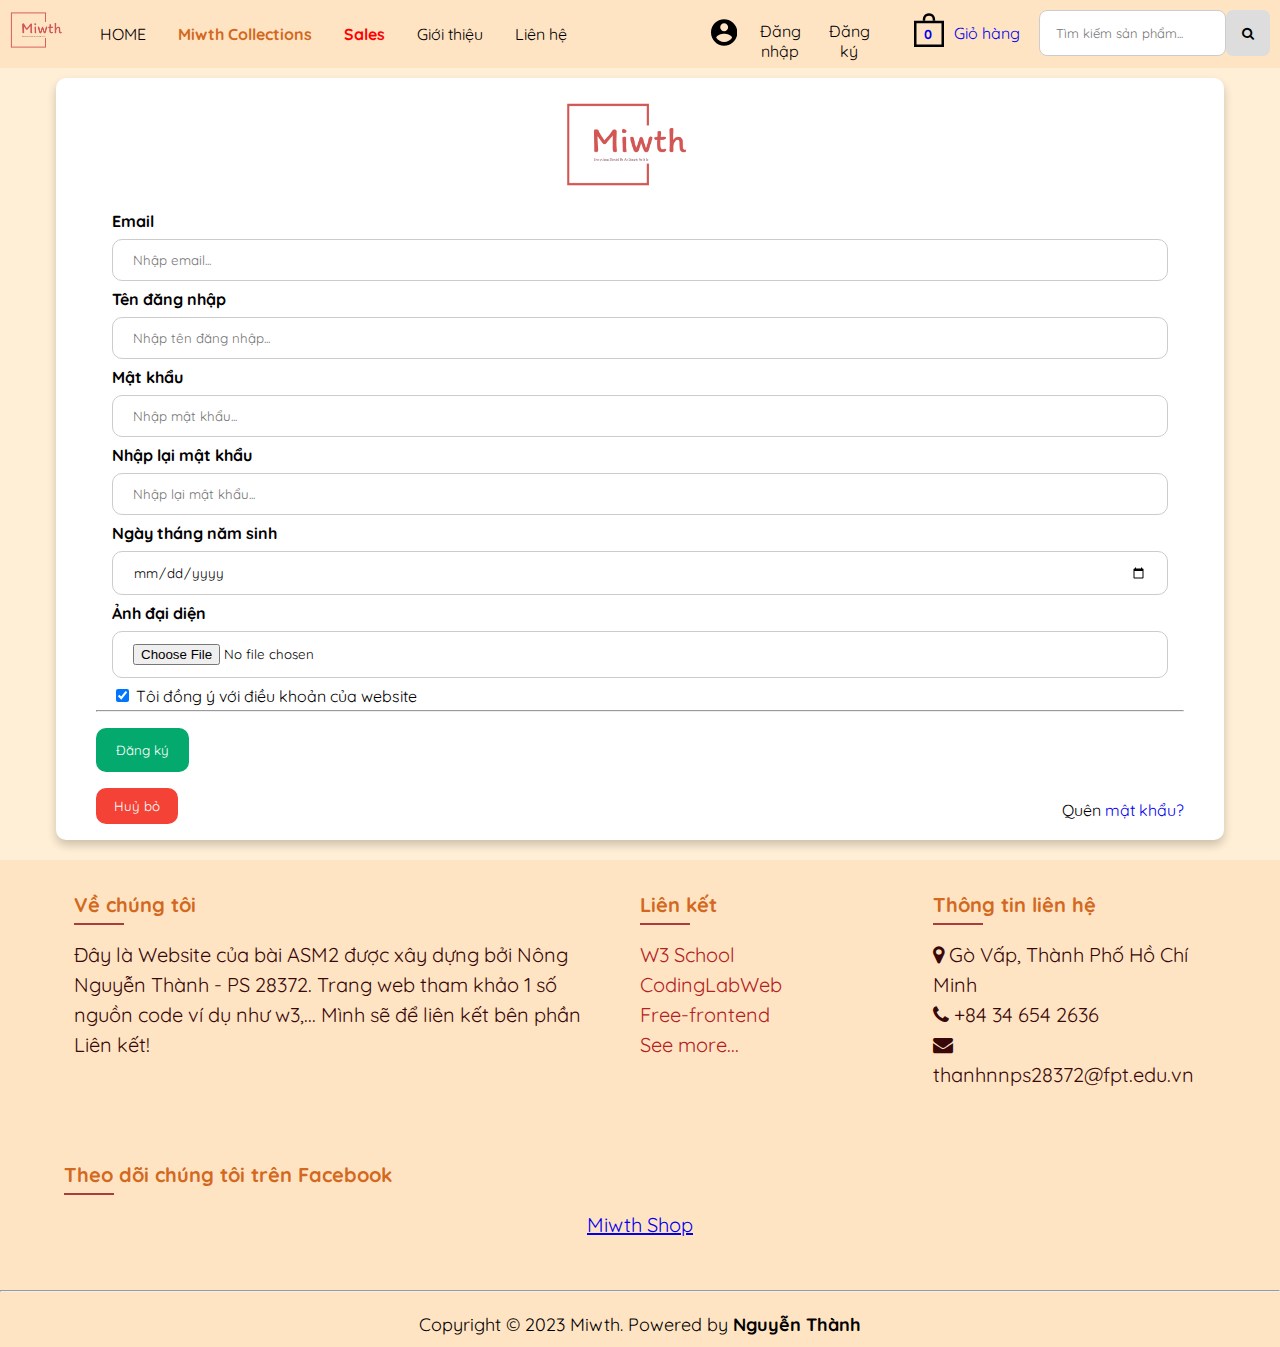
<file: reg.html>
<!DOCTYPE html>
<html lang="en">
  <head>
    <title>Đăng ký - miwthShop</title>
    <meta charset="UTF-8" />
    <meta name="viewport" content="width=device-width, initial-scale=1" />
    <link href="css/style.css" rel="stylesheet" />
    <link rel="stylesheet" href="https://cdnjs.cloudflare.com/ajax/libs/font-awesome/4.7.0/css/font-awesome.min.css" />
    <link rel="icon" type="image/png" href="./img/logo/logo-no-background.png" />
    <div id="fb-root"></div>
    <script async defer crossorigin="anonymous"
      src="https://connect.facebook.net/vi_VN/sdk.js#xfbml=1&version=v15.0&appId=1050560209671544&autoLogAppEvents=1"
      nonce="w3trhNU9"></script>
  </head>
  <body>
    <div class="container">
      <header>
        <nav class="top__nav">
            <nav class="top__left">
                <div class="logo">
                    <img src="./img/logo/logo-no-background.png" alt="logo" height="40px" />
                </div>
                <a href="./index.html">HOME</a>
                <div class="dropdown">
                    <button class="drop__btn">Miwth Collections</button>
                    <div class="dropdown-content">
                        <a href="./tet-collections.html">TẾT 2023 Collections</a>
                        <a href="#">Summer Collections</a>
                        <a href="#">Miwth Special Collections</a>
                    </div>
                </div>
                <a href="./sales.html" style="color: red; font-weight: bold">Sales</a>
                <a href="./about.html">Giới thiệu</a>
                <a href="./lien-he.html">Liên hệ</a>
            </nav>
            <nav class="top__right">
                <div class="nav-bar__btn">
                    <svg xmlns="http://www.w3.org/2000/svg" viewBox="0 0 448 512">
                        <!--! Font Awesome Pro 6.3.0 by @fontawesome - https://fontawesome.com License - https://fontawesome.com/license (Commercial License) Copyright 2023 Fonticons, Inc. -->
                        <path
                            d="M0 96C0 78.3 14.3 64 32 64H416c17.7 0 32 14.3 32 32s-14.3 32-32 32H32C14.3 128 0 113.7 0 96zM0 256c0-17.7 14.3-32 32-32H416c17.7 0 32 14.3 32 32s-14.3 32-32 32H32c-17.7 0-32-14.3-32-32zM448 416c0 17.7-14.3 32-32 32H32c-17.7 0-32-14.3-32-32s14.3-32 32-32H416c17.7 0 32 14.3 32 32z" />
                    </svg>
                </div>
                <div class="nav__overlay"></div>
                <nav class="nav__mobile" aria-label="nav for mobile">
                    <div class="header_wrap_account">
                        <svg class="svg-account" xmlns="http://www.w3.org/2000/svg"
                            xmlns:xlink="http://www.w3.org/1999/xlink" x="0px" y="0px" width="510px" height="510px"
                            viewBox="0 0 510 510" style="enable-background: new 0 0 510 510" xml:space="preserve">
                            <g>
                                <g id="account-circle">
                                    <path
                                        d="M255,0C114.75,0,0,114.75,0,255s114.75,255,255,255s255-114.75,255-255S395.25,0,255,0z M255,76.5
                                                     c43.35,0,76.5,33.15,76.5,76.5s-33.15,76.5-76.5,76.5c-43.35,0-76.5-33.15-76.5-76.5S211.65,76.5,255,76.5z M255,438.6
                                                     c-63.75,0-119.85-33.149-153-81.6c0-51,102-79.05,153-79.05S408,306,408,357C374.85,405.45,318.75,438.6,255,438.6z">
                                    </path>
                                </g>
                            </g>
                        </svg>
                        <a href="./login.html">Đăng nhập</a>
                        <a href="./reg.html">Đăng ký</a>
                    </div>
                    <div class="search-container">
                        <form action="#">
                            <input type="text" placeholder="Tìm kiếm sản phẩm..." name="search" />
                            <button type="submit"><i class="fa fa-search"></i></button>
                        </form>
                    </div>
                    <a href="./index.html">HOME</a>
                    <div class="dropdown">
                        <button class="drop__btn">Miwth Collections</button>
                        <div class="dropdown-content">
                            <a href="./tet-collections.html">TẾT 2023 Collections</a>
                            <a href="#">Summer Collections</a>
                            <a href="#">Miwth Special Collections</a>
                        </div>
                    </div>
                    <a href="./sales.html" style="color: red; font-weight: bold">Sales</a>
                    <a href="./about.html">Giới thiệu</a>
                    <a href="./lien-he.html">Liên hệ</a>
                </nav>
                <div class="header_wrap_account">
                    <svg class="svg-account" xmlns="http://www.w3.org/2000/svg"
                        xmlns:xlink="http://www.w3.org/1999/xlink" x="0px" y="0px" width="510px" height="510px"
                        viewBox="0 0 510 510" style="enable-background: new 0 0 510 510" xml:space="preserve">
                        <g>
                            <g id="account-circle">
                                <path
                                    d="M255,0C114.75,0,0,114.75,0,255s114.75,255,255,255s255-114.75,255-255S395.25,0,255,0z M255,76.5
                                                   c43.35,0,76.5,33.15,76.5,76.5s-33.15,76.5-76.5,76.5c-43.35,0-76.5-33.15-76.5-76.5S211.65,76.5,255,76.5z M255,438.6
                                                   c-63.75,0-119.85-33.149-153-81.6c0-51,102-79.05,153-79.05S408,306,408,357C374.85,405.45,318.75,438.6,255,438.6z">
                                </path>
                            </g>
                        </g>
                    </svg>
                    <a href="./login.html">Đăng nhập</a>
                    <a href="./reg.html">Đăng ký</a>
                </div>
                <div class="gio-hang">
                    <a aria-label="Giỏ hàng" title="Giỏ hàng" href="./giohang.html">
                        <span class="box-icon">
                            <svg class="svg-ico-cart" xmlns="http://www.w3.org/2000/svg"
                                xmlns:xlink="http://www.w3.org/1999/xlink" x="0px" y="0px" viewBox="0 0 24 27"
                                style="enable-background:new 0 0 24 27;" xml:space="preserve">
                                <g>
                                    <path d="M0,6v21h24V6H0z M22,25H2V8h20V25z"></path>
                                </g>
                                <g>
                                    <path d="M12,2c3,0,3,2.3,3,4h2c0-2.8-1-6-5-6S7,3.2,7,6h2C9,4.3,9,2,12,2z">
                                    </path>
                                </g>
                            </svg>
                        </span>
                        </span>
                        <span class="count-holder">
                            <span class="count">0</span>
                        </span>
                        <span class="box-text">
                            <span class="txtbl" style="line-height: 40px; ">Giỏ hàng</span>
                        </span>
                    </a>
                </div>
                <div class="search-container">
                    <form action="#">
                        <input type="text" placeholder="Tìm kiếm sản phẩm..." name="search" />
                        <button type="submit"><i class="fa fa-search"></i></button>
                    </form>
                </div>
            </nav>
        </nav>
    </header>
      <main>
      <div class="login">
        <!-- <h2>Đăng nhập</h2> -->
        <form action="/action_page.php" method="post">
          <div class="imgcontainer">
            <img src="./img/logo/logo-no-background.png" alt="Avatar" class="avatar" />
          </div>
          <div class="login__container">
            <label for="email"><b>Email</b></label>
            <input
              type="email"
              placeholder="Nhập email..."
              name="email"
              pattern="[a-z0-9._%+-]+@[a-z0-9.-]+\.[a-z]{2,4}$" 
              required
            />
            <label for="uname"><b>Tên đăng nhập</b></label>
            <input
              type="text"
              placeholder="Nhập tên đăng nhập..."
              name="uname"
              required
            />
            <label for="psw"><b>Mật khẩu</b></label>
            <input
              type="password"
              placeholder="Nhập mật khẩu..."
              name="psw"
              required
            />
            <label for="re-psw"><b>Nhập lại mật khẩu</b></label>
            <input
              type="password"
              placeholder="Nhập lại mật khẩu..."
              name="re-psw"
              required
            />
            <label for="b-day"><b>Ngày tháng năm sinh</b></label>
            <input
              type="date"
              name="b-day"
              required
            />
            <label for="avt"><b>Ảnh đại diện</b></label>
            <input
              type="file"
              name="avt"
              required
            />
            <label>
                <input type="checkbox" checked="checked" name="agree" /> Tôi đồng ý với điều khoản của website
              </label>
            </div>
            <hr>
            <button type="submit" style="text-align: left;">Đăng ký</button>
            
          <div class="container" style="background-color: #f1f1f1">
            <button type="button" class="cancelbtn"><a href="./index.html">Huỷ bỏ</a></button>
            <span class="psw">Quên <a href="#">mật khẩu?</a></span>
          </div>
        </form>
      </div>
        </main>
        <footer>
          <div class="flex-container">
            <div class="flex-40">
              <div class="footer-title">
                <h4>Về chúng tôi</h4>
              </div>
              <div class="footer-content">
                <ul>
                  Đây là Website của bài ASM2 được xây dựng bởi Nông Nguyễn Thành
                  - PS 28372. Trang web tham khảo 1 số nguồn code ví dụ như w3,...
                  Mình sẽ để liên kết bên phần Liên kết!
                </ul>
              </div>
            </div>
            <div class="flex-25">
              <div class="footer-title">
                <h4>Liên kết</h4>
              </div>
              <div class="footer-content">
                <ul>
                  <li>
                    <a href="https://www.w3schools.com/w3css/default.asp">W3 School</a>
                  </li>
                  <li>
                    <a href="https://www.codinglabweb.com/">CodingLabWeb</a>
                  </li>
                  <li><a href="https://freefrontend.com/css-product-cards/">Free-frontend</a></li>
                  <li><a href="#">See more...</a></li>
                </ul>
              </div>
            </div>
            <div class="flex-25">
              <div class="footer-title">
                <h4>Thông tin liên hệ</h4>
              </div>
              <div class="footer-content">
                <ul class="info">
                  <li>
                    <span><i class="fa fa-map-marker"></i></span>
                    <span> Gò Vấp, Thành Phố Hồ Chí Minh<br /></span>
                  </li>
                  <li>
                    <span><i class="fa fa-phone"></i></span>
                    <span> +84 34 654 2636<br /></span>
                  </li>
                  <li>
                    <span><i class="fa fa-envelope"></i></span>
                    <span> thanhnnps28372@fpt.edu.vn</span>
                  </li>
                </ul>
              </div>
            </div>
          </div>
          <div class="fanpage">
            <div class="footer-title">
              <h4>Theo dõi chúng tôi trên Facebook</h4>
            </div>
            <div class="footer-content">
              <div class="fb-page" data-href="https://www.facebook.com/profile.php?id=100089635145422" data-tabs=""
                data-width="" data-height="" data-small-header="false" data-adapt-container-width="true"
                data-hide-cover="false" data-show-facepile="true">
                <blockquote cite="https://www.facebook.com/profile.php?id=100089635145422" class="fb-xfbml-parse-ignore">
                  <a href="https://www.facebook.com/profile.php?id=100089635145422">Miwth Shop</a>
                </blockquote>
              </div>
            </div>
          </div>
          <hr />
          <div class="bottom__footer">
            Copyright © 2023 Miwth. Powered by
            <a href="https://fb.com/thanhnn0106" target="_blank"> Nguyễn Thành</a>
          </div>
        </footer>
      </div>
      <script type="text/javascript">
        var Tawk_API = Tawk_API || {},
          Tawk_LoadStart = new Date();
        (function () {
          var s1 = document.createElement("script"),
            s0 = document.getElementsByTagName("script")[0];
          s1.async = true;
          s1.src = "https://embed.tawk.to/63ededfac2f1ac1e20339823/1gpcmj7o7";
          s1.charset = "UTF-8";
          s1.setAttribute("crossorigin", "*");
          s0.parentNode.insertBefore(s1, s0);
        })();
      </script>
  </body>
    </div>
</html>
</file>
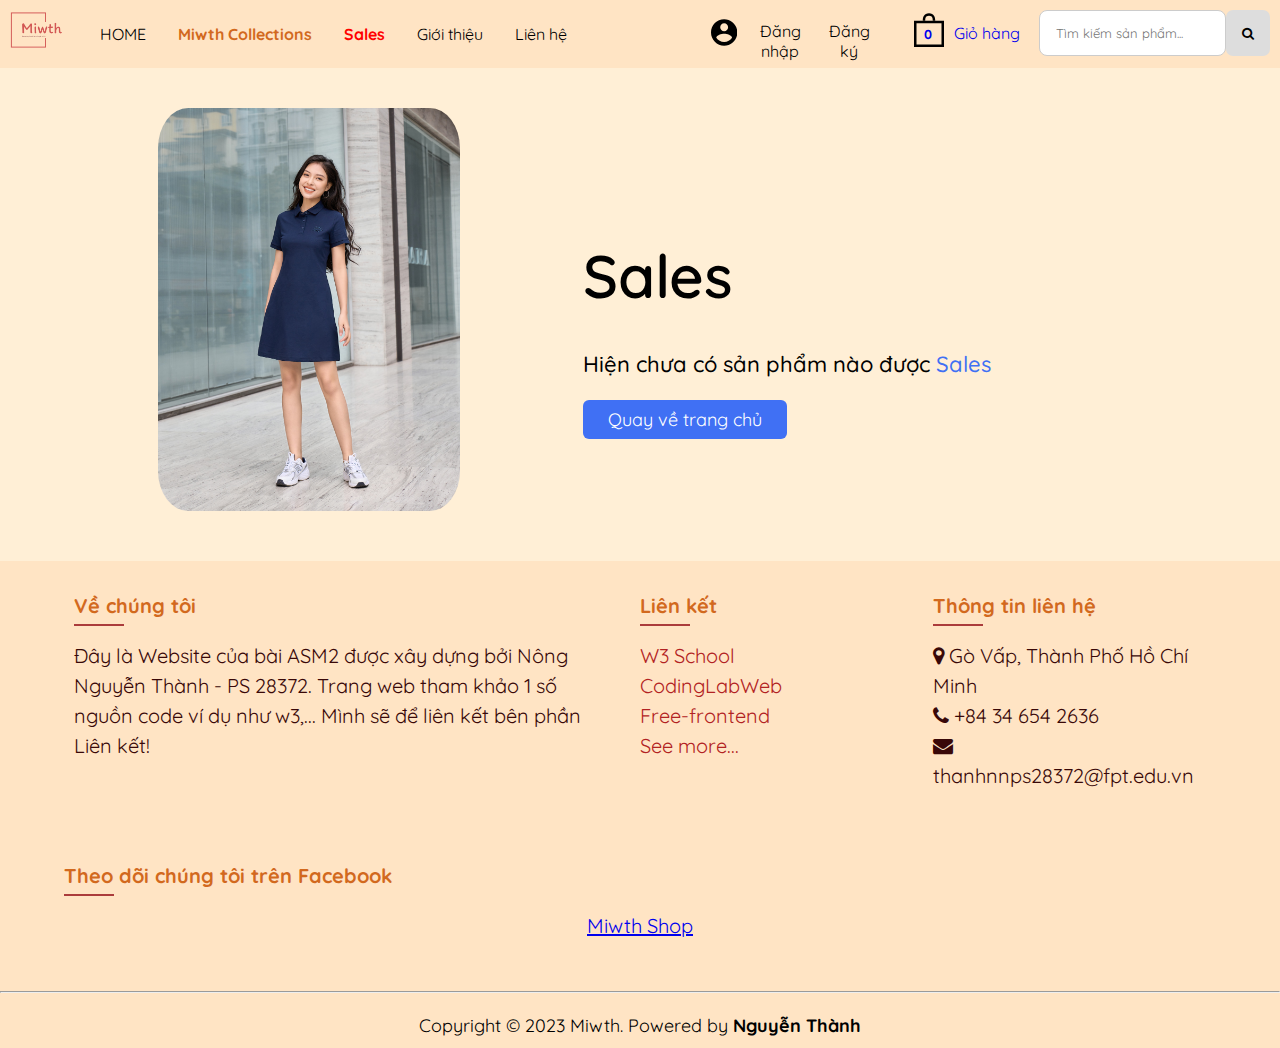
<file: sales.html>
<!DOCTYPE html>
<html lang="en">

<head>
    <title>Giới thiệu - miwthShop</title>
    <meta charset="UTF-8" />
    <meta name="viewport" content="width=device-width, initial-scale=1" />
    <link href="./css/style.css" rel="stylesheet" />
    <link rel="stylesheet" href="https://cdnjs.cloudflare.com/ajax/libs/font-awesome/4.7.0/css/font-awesome.min.css" />
    <link rel="icon" type="image/png" href="./img/logo/logo-no-background.png" />
    <div id="fb-root"></div>
    <script async defer crossorigin="anonymous"
        src="https://connect.facebook.net/vi_VN/sdk.js#xfbml=1&version=v15.0&appId=1050560209671544&autoLogAppEvents=1"
        nonce="w3trhNU9"></script>
    <style>
        .about-us {
            width: 100%;
            padding: 50px 0;
        }

        .pic {
            height: auto;
            width: 302px;
            border-radius: 10%;
            transition: all 0.5s;
        }

        .pic:hover {
            width: 310px;
            box-shadow: 0 0 10px 5px #4070f4;
        }

        .about {
            width: 1130px;
            max-width: 85%;
            margin: 0 auto;
            display: flex;
            align-items: center;
            justify-content: space-around;
        }

        .text {
            width: 540px;
        }

        .text h2 {
            font-size: 60px;
            font-weight: 600;
            margin-bottom: 10px;

        }

        .text h5 {
            font-size: 22px;
            font-weight: 500;
            margin-bottom: 20px;
        }

        .text span {
            color: #4070f4;
        }

        .text p {
            font-size: 18px;
            line-height: 25px;
            letter-spacing: 1px;
        }

        .data {
            margin-top: 30px;
        }

        .hire {
            font-size: 18px;
            background: #4070f4;
            color: #fff;
            text-decoration: none;
            border: none;
            padding: 8px 25px;
            border-radius: 6px;
            transition: 0.5s;
        }

        .hire:hover {
            background: #000;
            border: 1px solid #4070f4;
        }

        @media screen and (max-width: 1023px) {
            .about {
                flex-direction: column;
                width: 80%;
                margin: 0 auto;
            }

            .about>.pic {
                width: 80%;
                margin: 0 auto;
            }

            .about>.text {
                width: 80%;
                margin: 0 auto;
            }
        }
    </style>
</head>

<body>
    <div class="container">
        <header>
            <nav class="top__nav">
                <nav class="top__left">
                    <div class="logo">
                        <img src="./img/logo/logo-no-background.png" alt="logo" height="40px" />
                    </div>
                    <a href="./index.html">HOME</a>
                    <div class="dropdown">
                        <button class="drop__btn">Miwth Collections</button>
                        <div class="dropdown-content">
                            <a href="./tet-collections.html">TẾT 2023 Collections</a>
                            <a href="#">Summer Collections</a>
                            <a href="#">Miwth Special Collections</a>
                        </div>
                    </div>
                    <a href="./sales.html" style="color: red; font-weight: bold">Sales</a>
                    <a href="./about.html">Giới thiệu</a>
                    <a href="./lien-he.html">Liên hệ</a>
                </nav>
                <nav class="top__right">
                    <div class="nav-bar__btn">
                        <svg xmlns="http://www.w3.org/2000/svg" viewBox="0 0 448 512">
                            <!--! Font Awesome Pro 6.3.0 by @fontawesome - https://fontawesome.com License - https://fontawesome.com/license (Commercial License) Copyright 2023 Fonticons, Inc. -->
                            <path
                                d="M0 96C0 78.3 14.3 64 32 64H416c17.7 0 32 14.3 32 32s-14.3 32-32 32H32C14.3 128 0 113.7 0 96zM0 256c0-17.7 14.3-32 32-32H416c17.7 0 32 14.3 32 32s-14.3 32-32 32H32c-17.7 0-32-14.3-32-32zM448 416c0 17.7-14.3 32-32 32H32c-17.7 0-32-14.3-32-32s14.3-32 32-32H416c17.7 0 32 14.3 32 32z" />
                        </svg>
                    </div>
                    <div class="nav__overlay"></div>
                    <nav class="nav__mobile" aria-label="nav for mobile">
                        <div class="header_wrap_account">
                            <svg class="svg-account" xmlns="http://www.w3.org/2000/svg"
                                xmlns:xlink="http://www.w3.org/1999/xlink" x="0px" y="0px" width="510px" height="510px"
                                viewBox="0 0 510 510" style="enable-background: new 0 0 510 510" xml:space="preserve">
                                <g>
                                    <g id="account-circle">
                                        <path
                                            d="M255,0C114.75,0,0,114.75,0,255s114.75,255,255,255s255-114.75,255-255S395.25,0,255,0z M255,76.5
                                                         c43.35,0,76.5,33.15,76.5,76.5s-33.15,76.5-76.5,76.5c-43.35,0-76.5-33.15-76.5-76.5S211.65,76.5,255,76.5z M255,438.6
                                                         c-63.75,0-119.85-33.149-153-81.6c0-51,102-79.05,153-79.05S408,306,408,357C374.85,405.45,318.75,438.6,255,438.6z">
                                        </path>
                                    </g>
                                </g>
                            </svg>
                            <a href="./login.html">Đăng nhập</a>
                            <a href="./reg.html">Đăng ký</a>
                        </div>
                        <div class="search-container">
                            <form action="#">
                                <input type="text" placeholder="Tìm kiếm sản phẩm..." name="search" />
                                <button type="submit"><i class="fa fa-search"></i></button>
                            </form>
                        </div>
                        <a href="./index.html">HOME</a>
                        <div class="dropdown">
                            <button class="drop__btn">Miwth Collections</button>
                            <div class="dropdown-content">
                                <a href="./tet-collections.html">TẾT 2023 Collections</a>
                                <a href="#">Summer Collections</a>
                                <a href="#">Miwth Special Collections</a>
                            </div>
                        </div>
                        <a href="./sales.html" style="color: red; font-weight: bold">Sales</a>
                        <a href="./about.html">Giới thiệu</a>
                        <a href="./lien-he.html">Liên hệ</a>
                    </nav>
                    <div class="header_wrap_account">
                        <svg class="svg-account" xmlns="http://www.w3.org/2000/svg"
                            xmlns:xlink="http://www.w3.org/1999/xlink" x="0px" y="0px" width="510px" height="510px"
                            viewBox="0 0 510 510" style="enable-background: new 0 0 510 510" xml:space="preserve">
                            <g>
                                <g id="account-circle">
                                    <path
                                        d="M255,0C114.75,0,0,114.75,0,255s114.75,255,255,255s255-114.75,255-255S395.25,0,255,0z M255,76.5
                                                       c43.35,0,76.5,33.15,76.5,76.5s-33.15,76.5-76.5,76.5c-43.35,0-76.5-33.15-76.5-76.5S211.65,76.5,255,76.5z M255,438.6
                                                       c-63.75,0-119.85-33.149-153-81.6c0-51,102-79.05,153-79.05S408,306,408,357C374.85,405.45,318.75,438.6,255,438.6z">
                                    </path>
                                </g>
                            </g>
                        </svg>
                        <a href="./login.html">Đăng nhập</a>
                        <a href="./reg.html">Đăng ký</a>
                    </div>
                    <div class="gio-hang">
                        <a aria-label="Giỏ hàng" title="Giỏ hàng" href="./giohang.html">
                            <span class="box-icon">
                                <svg class="svg-ico-cart" xmlns="http://www.w3.org/2000/svg"
                                    xmlns:xlink="http://www.w3.org/1999/xlink" x="0px" y="0px" viewBox="0 0 24 27"
                                    style="enable-background:new 0 0 24 27;" xml:space="preserve">
                                    <g>
                                        <path d="M0,6v21h24V6H0z M22,25H2V8h20V25z"></path>
                                    </g>
                                    <g>
                                        <path d="M12,2c3,0,3,2.3,3,4h2c0-2.8-1-6-5-6S7,3.2,7,6h2C9,4.3,9,2,12,2z">
                                        </path>
                                    </g>
                                </svg>
                            </span>
                            </span>
                            <span class="count-holder">
                                <span class="count">0</span>
                            </span>
                            <span class="box-text">
                                <span class="txtbl" style="line-height: 40px; ">Giỏ hàng</span>
                            </span>
                        </a>
                    </div>
                    <div class="search-container">
                        <form action="#">
                            <input type="text" placeholder="Tìm kiếm sản phẩm..." name="search" />
                            <button type="submit"><i class="fa fa-search"></i></button>
                        </form>
                    </div>
                </nav>
            </nav>
        </header>
        <section class="about-us">
            <div class="about">
                <img src="./img/san_pham/vay1.jpg" class="pic" alt="about-me">
                <div class="text">
                    <h2>Sales</h2>
                    <h5>Hiện chưa có sản phẩm nào được <span>Sales</span></h5>
                    <div class="data">
                        <a href="/index.html" class="hire">Quay về trang chủ</a>
                    </div>
                </div>
            </div>
        </section>
        <footer>
            <div class="flex-container">
                <div class="flex-40">
                    <div class="footer-title">
                        <h4>Về chúng tôi</h4>
                    </div>
                    <div class="footer-content">
                        <ul>
                            Đây là Website của bài ASM2 được xây dựng bởi Nông Nguyễn Thành
                            - PS 28372. Trang web tham khảo 1 số nguồn code ví dụ như w3,...
                            Mình sẽ để liên kết bên phần Liên kết!
                        </ul>
                    </div>
                </div>
                <div class="flex-25">
                    <div class="footer-title">
                        <h4>Liên kết</h4>
                    </div>
                    <div class="footer-content">
                        <ul>
                            <li>
                                <a href="https://www.w3schools.com/w3css/default.asp">W3 School</a>
                            </li>
                            <li>
                                <a href="https://www.codinglabweb.com/">CodingLabWeb</a>
                            </li>
                            <li><a href="https://freefrontend.com/css-product-cards/">Free-frontend</a></li>
                            <li><a href="#">See more...</a></li>
                        </ul>
                    </div>
                </div>
                <div class="flex-25">
                    <div class="footer-title">
                        <h4>Thông tin liên hệ</h4>
                    </div>
                    <div class="footer-content">
                        <ul class="info">
                            <li>
                                <span><i class="fa fa-map-marker"></i></span>
                                <span> Gò Vấp, Thành Phố Hồ Chí Minh<br /></span>
                            </li>
                            <li>
                                <span><i class="fa fa-phone"></i></span>
                                <span> +84 34 654 2636<br /></span>
                            </li>
                            <li>
                                <span><i class="fa fa-envelope"></i></span>
                                <span> thanhnnps28372@fpt.edu.vn</span>
                            </li>
                        </ul>
                    </div>
                </div>
            </div>
            <div class="fanpage">
                <div class="footer-title">
                    <h4>Theo dõi chúng tôi trên Facebook</h4>
                </div>
                <div class="footer-content">
                    <div class="fb-page" data-href="https://www.facebook.com/profile.php?id=100089635145422"
                        data-tabs="" data-width="" data-height="" data-small-header="false"
                        data-adapt-container-width="true" data-hide-cover="false" data-show-facepile="true">
                        <blockquote cite="https://www.facebook.com/profile.php?id=100089635145422"
                            class="fb-xfbml-parse-ignore">
                            <a href="https://www.facebook.com/profile.php?id=100089635145422">Miwth Shop</a>
                        </blockquote>
                    </div>
                </div>
            </div>
            <hr />
            <div class="bottom__footer">
                Copyright © 2023 Miwth. Powered by
                <a href="https://fb.com/thanhnn0106" target="_blank"> Nguyễn Thành</a>
            </div>
        </footer>
    </div>
    <script type="text/javascript">
        var Tawk_API = Tawk_API || {},
            Tawk_LoadStart = new Date();
        (function () {
            var s1 = document.createElement("script"),
                s0 = document.getElementsByTagName("script")[0];
            s1.async = true;
            s1.src = "https://embed.tawk.to/63ededfac2f1ac1e20339823/1gpcmj7o7";
            s1.charset = "UTF-8";
            s1.setAttribute("crossorigin", "*");
            s0.parentNode.insertBefore(s1, s0);
        })();
    </script>
</body>

</html>
</file>
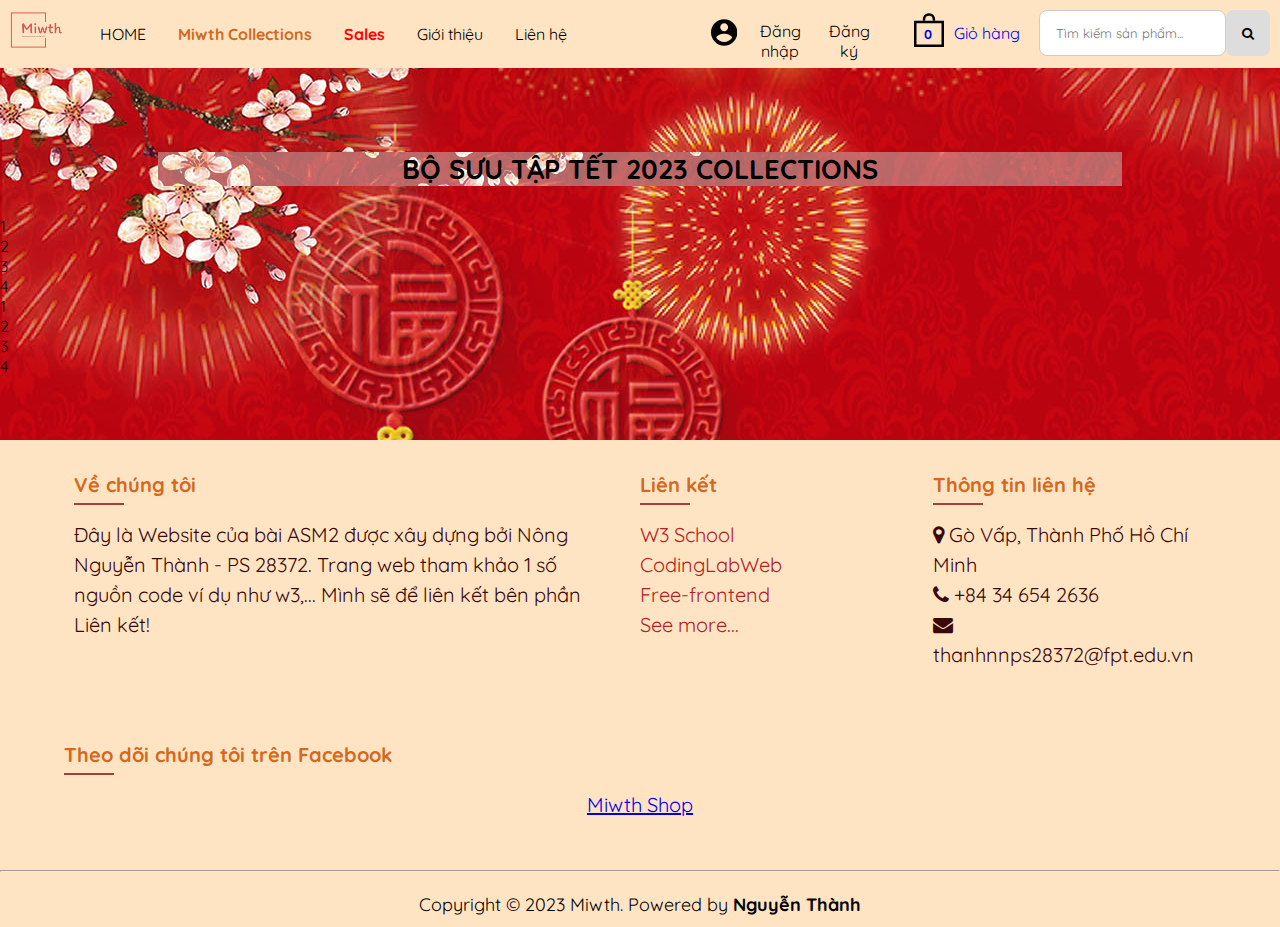
<file: tet-collections.html>
<!DOCTYPE html>
<html lang="en">
  <head>
    <title>Tết Collections - miwthShop</title>
    <meta charset="UTF-8" />
    <meta name="viewport" content="width=device-width, initial-scale=1" />
    <link href="css/style.css" rel="stylesheet" />
    <link rel="stylesheet" href="https://cdnjs.cloudflare.com/ajax/libs/font-awesome/4.7.0/css/font-awesome.min.css" />
    <link rel="icon" type="image/png" href="./img/logo/logo-no-background.png" />
    <div id="fb-root"></div>
    <script async defer crossorigin="anonymous"
      src="https://connect.facebook.net/vi_VN/sdk.js#xfbml=1&version=v15.0&appId=1050560209671544&autoLogAppEvents=1"
      nonce="w3trhNU9"></script>
  </head>

  <body>
    <div class="container">
      <header>
        <nav class="top__nav">
            <nav class="top__left">
                <div class="logo">
                    <img src="./img/logo/logo-no-background.png" alt="logo" height="40px" />
                </div>
                <a href="./index.html">HOME</a>
                <div class="dropdown">
                    <button class="drop__btn">Miwth Collections</button>
                    <div class="dropdown-content">
                        <a href="./tet-collections.html">TẾT 2023 Collections</a>
                        <a href="#">Summer Collections</a>
                        <a href="#">Miwth Special Collections</a>
                    </div>
                </div>
                <a href="./sales.html" style="color: red; font-weight: bold">Sales</a>
                <a href="./about.html">Giới thiệu</a>
                <a href="./lien-he.html">Liên hệ</a>
            </nav>
            <nav class="top__right">
                <div class="nav-bar__btn">
                    <svg xmlns="http://www.w3.org/2000/svg" viewBox="0 0 448 512">
                        <!--! Font Awesome Pro 6.3.0 by @fontawesome - https://fontawesome.com License - https://fontawesome.com/license (Commercial License) Copyright 2023 Fonticons, Inc. -->
                        <path
                            d="M0 96C0 78.3 14.3 64 32 64H416c17.7 0 32 14.3 32 32s-14.3 32-32 32H32C14.3 128 0 113.7 0 96zM0 256c0-17.7 14.3-32 32-32H416c17.7 0 32 14.3 32 32s-14.3 32-32 32H32c-17.7 0-32-14.3-32-32zM448 416c0 17.7-14.3 32-32 32H32c-17.7 0-32-14.3-32-32s14.3-32 32-32H416c17.7 0 32 14.3 32 32z" />
                    </svg>
                </div>
                <div class="nav__overlay"></div>
                <nav class="nav__mobile" aria-label="nav for mobile">
                    <div class="header_wrap_account">
                        <svg class="svg-account" xmlns="http://www.w3.org/2000/svg"
                            xmlns:xlink="http://www.w3.org/1999/xlink" x="0px" y="0px" width="510px" height="510px"
                            viewBox="0 0 510 510" style="enable-background: new 0 0 510 510" xml:space="preserve">
                            <g>
                                <g id="account-circle">
                                    <path
                                        d="M255,0C114.75,0,0,114.75,0,255s114.75,255,255,255s255-114.75,255-255S395.25,0,255,0z M255,76.5
                                                     c43.35,0,76.5,33.15,76.5,76.5s-33.15,76.5-76.5,76.5c-43.35,0-76.5-33.15-76.5-76.5S211.65,76.5,255,76.5z M255,438.6
                                                     c-63.75,0-119.85-33.149-153-81.6c0-51,102-79.05,153-79.05S408,306,408,357C374.85,405.45,318.75,438.6,255,438.6z">
                                    </path>
                                </g>
                            </g>
                        </svg>
                        <a href="./login.html">Đăng nhập</a>
                        <a href="./reg.html">Đăng ký</a>
                    </div>
                    <div class="search-container">
                        <form action="#">
                            <input type="text" placeholder="Tìm kiếm sản phẩm..." name="search" />
                            <button type="submit"><i class="fa fa-search"></i></button>
                        </form>
                    </div>
                    <a href="./index.html">HOME</a>
                    <div class="dropdown">
                        <button class="drop__btn">Miwth Collections</button>
                        <div class="dropdown-content">
                            <a href="./tet-collections.html">TẾT 2023 Collections</a>
                            <a href="#">Summer Collections</a>
                            <a href="#">Miwth Special Collections</a>
                        </div>
                    </div>
                    <a href="./sales.html" style="color: red; font-weight: bold">Sales</a>
                    <a href="./about.html">Giới thiệu</a>
                    <a href="./lien-he.html">Liên hệ</a>
                </nav>
                <div class="header_wrap_account">
                    <svg class="svg-account" xmlns="http://www.w3.org/2000/svg"
                        xmlns:xlink="http://www.w3.org/1999/xlink" x="0px" y="0px" width="510px" height="510px"
                        viewBox="0 0 510 510" style="enable-background: new 0 0 510 510" xml:space="preserve">
                        <g>
                            <g id="account-circle">
                                <path
                                    d="M255,0C114.75,0,0,114.75,0,255s114.75,255,255,255s255-114.75,255-255S395.25,0,255,0z M255,76.5
                                                   c43.35,0,76.5,33.15,76.5,76.5s-33.15,76.5-76.5,76.5c-43.35,0-76.5-33.15-76.5-76.5S211.65,76.5,255,76.5z M255,438.6
                                                   c-63.75,0-119.85-33.149-153-81.6c0-51,102-79.05,153-79.05S408,306,408,357C374.85,405.45,318.75,438.6,255,438.6z">
                                </path>
                            </g>
                        </g>
                    </svg>
                    <a href="./login.html">Đăng nhập</a>
                    <a href="./reg.html">Đăng ký</a>
                </div>
                <div class="gio-hang">
                    <a aria-label="Giỏ hàng" title="Giỏ hàng" href="./giohang.html">
                        <span class="box-icon">
                            <svg class="svg-ico-cart" xmlns="http://www.w3.org/2000/svg"
                                xmlns:xlink="http://www.w3.org/1999/xlink" x="0px" y="0px" viewBox="0 0 24 27"
                                style="enable-background:new 0 0 24 27;" xml:space="preserve">
                                <g>
                                    <path d="M0,6v21h24V6H0z M22,25H2V8h20V25z"></path>
                                </g>
                                <g>
                                    <path d="M12,2c3,0,3,2.3,3,4h2c0-2.8-1-6-5-6S7,3.2,7,6h2C9,4.3,9,2,12,2z">
                                    </path>
                                </g>
                            </svg>
                        </span>
                        </span>
                        <span class="count-holder">
                            <span class="count">0</span>
                        </span>
                        <span class="box-text">
                            <span class="txtbl" style="line-height: 40px; ">Giỏ hàng</span>
                        </span>
                    </a>
                </div>
                <div class="search-container">
                    <form action="#">
                        <input type="text" placeholder="Tìm kiếm sản phẩm..." name="search" />
                        <button type="submit"><i class="fa fa-search"></i></button>
                    </form>
                </div>
            </nav>
        </nav>
    </header>
      <main>
        <div class="tet-2023__collections">
          <div class="collections">
            <h2>BỘ SƯU TẬP TẾT 2023 COLLECTIONS</h2>
          </div>
          <div class="col-80">1</div>
          <div class="col-80">2</div>
          <div class="col-80">3</div>
          <div class="col-80">4</div>
          <div class="col-80">1</div>
          <div class="col-80">2</div>
          <div class="col-80">3</div>
          <div class="col-80">4</div>
        </div>
      </main>
      <footer>
        <div class="flex-container">
          <div class="flex-40">
            <div class="footer-title">
              <h4>Về chúng tôi</h4>
            </div>
            <div class="footer-content">
              <ul>
                Đây là Website của bài ASM2 được xây dựng bởi Nông Nguyễn Thành
                - PS 28372. Trang web tham khảo 1 số nguồn code ví dụ như w3,...
                Mình sẽ để liên kết bên phần Liên kết!
              </ul>
            </div>
          </div>
          <div class="flex-25">
            <div class="footer-title">
              <h4>Liên kết</h4>
            </div>
            <div class="footer-content">
              <ul>
                <li>
                  <a href="https://www.w3schools.com/w3css/default.asp">W3 School</a>
                </li>
                <li>
                  <a href="https://www.codinglabweb.com/">CodingLabWeb</a>
                </li>
                <li><a href="https://freefrontend.com/css-product-cards/">Free-frontend</a></li>
                <li><a href="#">See more...</a></li>
              </ul>
            </div>
          </div>
          <div class="flex-25">
            <div class="footer-title">
              <h4>Thông tin liên hệ</h4>
            </div>
            <div class="footer-content">
              <ul class="info">
                <li>
                  <span><i class="fa fa-map-marker"></i></span>
                  <span> Gò Vấp, Thành Phố Hồ Chí Minh<br /></span>
                </li>
                <li>
                  <span><i class="fa fa-phone"></i></span>
                  <span> +84 34 654 2636<br /></span>
                </li>
                <li>
                  <span><i class="fa fa-envelope"></i></span>
                  <span> thanhnnps28372@fpt.edu.vn</span>
                </li>
              </ul>
            </div>
          </div>
        </div>
        <div class="fanpage">
          <div class="footer-title">
            <h4>Theo dõi chúng tôi trên Facebook</h4>
          </div>
          <div class="footer-content">
            <div class="fb-page" data-href="https://www.facebook.com/profile.php?id=100089635145422" data-tabs=""
              data-width="" data-height="" data-small-header="false" data-adapt-container-width="true"
              data-hide-cover="false" data-show-facepile="true">
              <blockquote cite="https://www.facebook.com/profile.php?id=100089635145422" class="fb-xfbml-parse-ignore">
                <a href="https://www.facebook.com/profile.php?id=100089635145422">Miwth Shop</a>
              </blockquote>
            </div>
          </div>
        </div>
        <hr />
        <div class="bottom__footer">
          Copyright © 2023 Miwth. Powered by
          <a href="https://fb.com/thanhnn0106" target="_blank"> Nguyễn Thành</a>
        </div>
      </footer>
    </div>
    <script type="text/javascript">
      var Tawk_API = Tawk_API || {},
        Tawk_LoadStart = new Date();
      (function () {
        var s1 = document.createElement("script"),
          s0 = document.getElementsByTagName("script")[0];
        s1.async = true;
        s1.src = "https://embed.tawk.to/63ededfac2f1ac1e20339823/1gpcmj7o7";
        s1.charset = "UTF-8";
        s1.setAttribute("crossorigin", "*");
        s0.parentNode.insertBefore(s1, s0);
      })();
    </script>
  </body>
</html>
</file>
<file: css/style.css>
@import url('https://fonts.googleapis.com/css2?family=Quicksand:wght@300;500&display=swap');

* {
    font-family: 'Quicksand', sans-serif;
}

body {
  background-color: rgb(255, 239, 214);
  margin: 0;
}

.container {
  width: 100%;
}
.container > header {
  background-size: 100% 100%;
  height: 58px;
}

/* Navbar container */
.top__nav {
  overflow: hidden;
  background-color: bisque;
  /* font-family: Arial, Helvetica, sans-serif; */
  display: flex;
  position: fixed;
  width: 100%;
  z-index: 2;
  flex-direction: row;
}

.top__right {
  position: relative;
  display: block;
  float: right;
  flex: 50%;
  /* right: 0; */
}

.top__right > .header_wrap_account {
  position: absolute;
  width: 25%;
  display: flex;
  right: 400px;
}

.header_wrap_account svg {
  height: 35px;
  width: 35px;
  margin: 15px 5px;
}

.header_wrap_account a {
  font-size: 16px;
  color: black;
  text-align: center;
  padding: 3px 4px;
  margin: 18px 3px;
  text-decoration: none;
}

.logo {
  /* display: inline-block; */
  float: left;
  margin: 10px 10px 0;
  /* margin: 10px; */
}

/* Links inside the top__nav */
.top__left a {
  float: left;
  font-size: 16px;
  color: black;
  text-align: center;
  padding: 14px 16px;
  margin: 10px 0;
  text-decoration: none;
}

/* The dropdown container */
.dropdown {
  float: left;
  overflow: hidden;
  position: relative;
  /* z-index: 1; */
}

/* Dropdown button */
.dropdown .drop__btn {
  font-size: 16px;
  border: none;
  outline: none;
  color: chocolate;
  padding: 14px 16px;
  background-color: inherit;
  /* font-family: inherit; */
  /* Important for vertical align on mobile phones */
  margin: 10px 0;
  /* Important for vertical align on mobile phones */
  font-weight: bold;
}

/* giỏ hàng */

.gio-hang svg {
  height: 40px;
  width: 30px;
  margin: 10px 10px;
  float: left;
}

.gio-hang {
  display: block;
  position: absolute;
  right: 260px;
}

.txtbl {
  margin: 13px 0;
  float: left;
}
.count-holder {
  position: absolute;
  top: 25px;
  height: 18px;
  line-height: 18px;
  left: -68px;
  right: 0;
  text-align: center;
  font-size: 13px;
  font-weight: bold;
  overflow: hidden;
}
/* Add a red background color to top__nav links on hover */
.top__nav a:hover,
.dropdown:hover .drop__btn {
  background-color: beige;
  border-radius: 40px;
}

/* Dropdown content (hidden by default) */
.dropdown-content {
  display: none;
  position: absolute;
  background-color: #f9f9f9;
  min-width: 160px;
  box-shadow: 0px 8px 16px 0px rgba(0, 0, 0, 0.2);
  z-index: 1;
  border-radius: 20px;
}

/* Links inside the dropdown */
.dropdown-content a {
  float: none;
  color: black;
  padding: 12px 16px;
  text-decoration: none;
  display: block;
  text-align: left;
}

/* Add a grey background color to dropdown links on hover */
.dropdown-content a:hover {
  background-color: burlywood;
}

/* Show the dropdown menu on hover */
.dropdown:hover .dropdown-content {
  display: block;
  position: fixed;
}

/* Style the search box inside the navigation bar */

.top__nav input[type="text"] {
  /* position: absolute; */
  padding: 14px 16px;
  border: none;
  /* margin-top: 8px; */
  /* margin-right: 16px; */
  font-size: 13px;
  border-radius: 8px;
  /* right: 25px; */
}

.top__nav .search-container button {
  /* position: relative; */
  padding: 14px 16px;
  /* margin-top: 5px; */
  margin-right: 10px;
  background: #ddd;
  font-size: 13px;
  border: none;
  cursor: pointer;
  box-sizing: border-box;
  border-radius: 7px;
}

.top__nav .search-container button:hover {
  background: #ccc;
}
/* mobile nav */
.nav-bar__btn {
  width: 30px;
  height: 30px;
  display: none;
  margin-top: 13px;
}

.nav__overlay {
  display: fixed;
  top: 0;
  right: 0;
  bottom: 0;
  left: 0;
  background-color: rgba(0, 0, 0, 0.3);
}

.search-container {
  /* float: none; */
  display: inline-block;
  right: 0;
  margin-top: 10px;
  position: absolute;
}
.search-container form {
  display: flex;
  width: 100%;
}
.search-container form input[type="text"] {
  flex: 90%;
}

.search-container form button {
  flex: 10%;
}
.search-container input[type="text"],
.search-container button {
  /* float: none; */
  display: block;
  text-align: left;
  margin: 0;
}

.search-container input[type="text"] {
  border: 1px solid #ccc;
}

@media (max-width: 1023px) {
  .top__left a,
  .dropdown,
  .header_wrap_account *, .gio-hang,
  .search-container {
    display: none;
  }
  .nav-bar__btn {
    display: flex;
    float: right;
  }
  /* .flex-main > aside {
      display: none;
      position: relative;
    } */
  .flex-main > main {
    margin: 0 auto;
    width: 100%;
  }
}

.nav__mobile {
  display: none;
}

.collections h2 {
  font-weight: bold;
  color: #000;
  text-transform: uppercase;
  font-size: 170%;
  background-image: url(../img/bg_tet_1.jpg);
  background-color: #b06767;
  background-blend-mode: lighten;
  display: block;
  margin: 15px;
}
.collections {
  padding: 15px;
  text-align: center;
  margin: 0 auto;
  width: 80%;
  box-sizing: border-box;
  display: block;
}
#tet__collections {
  display: block;
  position: relative;
}

.new-collections {
  width: 100%;
  padding: 5px;
  display: block;
  text-align: center;
}

.new-collections img {
  width: 80%;
  margin: 0 auto;
  border-radius: 5%;
  transition: all 0.5s;
}

.new-collections img:hover {
  width: 85%;
  cursor: pointer;
}
.tet-2023__collections {
  background-image: url(../img/bg_tet_1.jpg);
  padding: 5% 0;
}

.xem-them > button:hover {
  padding: 12px 30px;
  color: white;
  font-size: 12px;
  border-radius: 5px;
  /* margin-top: 10px; */
}

/* sản phẩm */

#shop__clothes {
  display: block;
  width: 100%;
  margin: 10px auto;
  text-align: center;
}

.xem-them button {
  margin: 10px;
  position: relative;
  padding: 10px 28px;
  line-height: normal;
  border: 1px solid #ffffff;
  border-radius: 3px;
  text-transform: uppercase;
  font-size: 12px;
  text-align: center;
  letter-spacing: 1px;
  background-color: #afafb6;
  /* transition: color 0.45s cubic-bezier(0.785, 0.135, 0.15, 0.86),border 0.45s cubic-bezier(0.785, 0.135, 0.15, 0.86); */
  transition: all 0.3s;
}

.sp__25 {
  display: inline-block;
  width: 20%;
  margin: 10px;
  border: #3f96cd solid;
  box-sizing: content-box;
  border-radius: 10%;
  text-align: center;
}
.d-flex {
  display: flex;
}

.align-center {
  align-items: center;
}

.el-wrapper {
  padding: 15px;
  background-color: #fff;
  border-radius: 10%;
}

@media (max-width: 991px) {
  .sp__25 {
    width: 30%;
  }
}

@media (max-width: 767px) {
  /* .el-wrapper {
    width: 50px;
    /* margin: 30px auto; 
  } */
  .sp__25 {
    width: 80%;
  }
}

.el-wrapper:hover .h-bg {
  left: 0px;
}

.el-wrapper:hover .price {
  left: 20px;
  transform: translateY(-50%);
  color: #818181;
}

.el-wrapper:hover .add-to-cart {
  left: 50%;
}

.el-wrapper:hover .img {
  filter: blur(7px);
  opacity: 0.4;
}

.el-wrapper:hover .info-inner {
  bottom: 155px;
}

.el-wrapper:hover .a-size {
  transition-delay: 300ms;
  bottom: 50px;
  opacity: 1;
}

.el-wrapper .box-down {
  width: 100%;
  height: 60px;
  position: relative;
  overflow: hidden;
}

.el-wrapper .box-up {
  width: 100%;
  height: 300px;
  position: relative;
  overflow: hidden;
  text-align: center;
}

/* .el-wrapper .img {
  padding: 20px 0;
  transition: all 800ms cubic-bezier(0, 0, 0.18, 1);
  transition-timing-function: cubic-bezier(0, 0, 0.18, 1);
} */

.h-bg {
  transition: all 800ms cubic-bezier(0, 0, 0.18, 1);
  /* ease-out */
  transition-timing-function: cubic-bezier(0, 0, 0.18, 1);
  /* ease-out */
  width: 660px;
  height: 100%;
  background-color: #3f96cd;
  position: absolute;
  left: -660px;
}

.h-bg .h-bg-inner {
  width: 60%;
  height: 100%;
  background-color: #464646;
}

.info-inner {
  transition: all 400ms cubic-bezier(0, 0, 0.18, 1);
  /* ease-out */
  transition-timing-function: cubic-bezier(0, 0, 0.18, 1);
  /* ease-out */
  position: absolute;
  width: 100%;
  bottom: 25px;
}

.info-inner .p-name,
.info-inner .p-company {
  display: block;
}

.info-inner .p-name {
  font-size: 18px;
  color: #252525;
}

.info-inner .p-company {
  font-family: "Lato", sans-serif;
  font-size: 12px;
  text-transform: uppercase;
  color: #8c8c8c;
}

.a-size {
  transition: all 300ms cubic-bezier(0, 0, 0.18, 1);
  transition-timing-function: cubic-bezier(0, 0, 0.18, 1);
  position: absolute;
  width: 100%;
  bottom: -20px;
  font-family: "PT Sans", sans-serif;
  color: #828282;
  opacity: 0;
}

.a-size .size {
  color: #252525;
}

.cart {
  display: block;
  position: absolute;
  width: 100%;
  height: 100%;
  top: 0;
  left: 0;
  font-family: "Lato", sans-serif;
  font-weight: 700;
}

.cart .price {
  transition: all 600ms cubic-bezier(0, 0, 0.18, 1);
  /* ease-out */
  transition-timing-function: cubic-bezier(0, 0, 0.18, 1);
  /* ease-out */
  transition-delay: 100ms;
  display: block;
  position: absolute;
  top: 50%;
  left: 50%;
  transform: translate(-50%, -50%);
  font-size: 16px;
  color: #252525;
}

.cart .add-to-cart {
  transition: all 600ms cubic-bezier(0, 0, 0.18, 1);
  /* ease-out */
  transition-timing-function: cubic-bezier(0, 0, 0.18, 1);
  /* ease-out */
  transition-delay: 100ms;
  display: block;
  position: absolute;
  top: 50%;
  left: 110%;
  transform: translate(-50%, -50%);
}

.cart .add-to-cart .txt {
  font-size: 12px;
  color: #fff;
  letter-spacing: 0.045em;
  text-transform: uppercase;
  white-space: nowrap;
}

/* ảnh mẫu */

.anh-mau {
  margin-top: 10px;
  text-align: center;
  width: 100%;
  display: inline-block;
}

.anh-mau h1 {
  text-transform: uppercase;
}
.anh__mau {
  display: flex;
  /* text-align: center; */
  margin: 10px 0;
  height: 350px;
  /* box-sizing: border-box; */
  /* max-width: 80%; */
  justify-content: center;
}

.anh__mau img {
  /* display: flex; */
  margin: 0 5px;
  border-radius: 10%;
  /* display: inline-block; */
  width: 250px;
  transition: all 0.6s;
}

.anh__mau img:hover {
  width: 270px;
  border-radius: 15%;
  box-shadow: 0 0 5px 5px rgb(189, 143, 87);
}
.top_table thead {
  text-align: center;
  font-size: 120%;
  font-weight: bolder;
}
.top_table {
  width: 90%;
  margin: 0 auto;
  /* text-align: left; */
}

.top_table td {
  width: 35%;
}

.top_table a {
  text-decoration: none;
  color: black;
  font-weight: bold;
}

.top_table a:hover {
  text-decoration: underline;
  color: brown;
}

.container main {
  width: 100%;
  /* float: left; */
  /* display: inline-block; */
  box-sizing: border-box;
}

/* footer */

.container > footer {
  background-color: bisque;
  font-size: 20px;
  z-index: 2;
  position: relative;
  width: 100%;
}

.flex-container,
.fanpage {
  display: flex;
  align-self: center;
  color: rgb(57, 8, 8);
  flex-direction: row;
  text-align: center;
  line-height: 1.5;
  width: 90%;
  justify-content: center;
  padding: 20px;
  margin: 0 auto;
}

@media (max-width: 1023px) {
  .flex-container {
    flex-direction: column;
    width: 100%;
  }

  .anh__mau {
    display: block;
  }

  footer .flex-25 .flex-40 {
    width: 100%;
  }
}

.flex-25 {
  /* display: flexbox; */
  flex: 25%;
  padding: 10px;
  text-align: left;
}

.flex-40 {
  /* display: flexbox; */
  flex: 50%;
  padding: 10px;
  text-align: left;
}

.footer-title h4 {
  position: relative;
  color: chocolate;
  font-weight: bold;
  margin: 0 0 10px 0;
  text-align: left;
}

.footer-title h4::before {
  content: "";
  position: absolute;
  bottom: -5px;
  left: 0;
  width: 50px;
  height: 2px;
  background: rgb(171, 60, 60);
}

.footer-content li {
  display: list-item;
}

.footer-content ul {
  display: block;
  padding-inline-start: 0;
}

.footer-content ul li {
  list-style: none;
}

.footer-content ul li a {
  text-decoration: none;
  color: firebrick;
}

.footer-content ul li a:hover {
  /* cursor: pointer; */
  color: rgb(224, 31, 31);
}

.fanpage {
  display: block;
  text-align: center;
}

/* .footer { */
/* border-top: solid red; */
/* border-color: red; */
/* padding-bottom: 5%; */
/* } */

.bottom__footer {
  font-size: 18px;
  line-height: 25px;
  text-align: center;
  padding: 10px;
}

.bottom__footer a {
  text-decoration: none;
  color: black;
  font-weight: bold;
}
*/ .bottom__footer a:hover {
  text-decoration: underline;
  color: brown;
}

.subcribe {
  display: inline-block;
  margin-top: 10px;
}
.subcribe input {
  padding: 14px;
  border-radius: 5px;
  font-size: large;
  background-color: antiquewhite;
}

.subcribe button {
  padding: 14px;
  background-color: rgb(220, 191, 157);
  color: black;
  border-radius: 10%;
  height: 52px;
  font-size: large;
  font-weight: bold;
}
.subcribe button:hover {
  background-color: rgb(226, 207, 186);
  cursor: pointer;
}

/* flex main
  .flex-main {
    display: flex;
    width: 100%;
  } */

/* đăng nhập */

.login__container > input[type="text"],
.login__container > input[type="password"],
.login__container > input[type="email"],
.login__container > input[type="date"],
.login__container > input[type="file"] {
  width: 100%;
  padding: 12px 20px;
  margin: 8px 0;
  display: inline-block;
  border: 1px solid #ccc;
  box-sizing: border-box;
  border-radius: 10px;
}

.login button {
  background-color: #04aa6d;
  color: white;
  padding: 14px 20px;
  margin: 8px 0;
  border: none;
  cursor: pointer;
  border-radius: 10px;
  width: 0 auto;
  /* display: block;
  text-align: center; */
}

.login button:hover {
  opacity: 0.8;
}

.login .cancelbtn {
  width: auto;
  padding: 10px 18px;
  background-color: #f44336;
  float: left;
  /* text-align: left; */
  /* display: inline-block; */
}

.cancelbtn a {
  text-decoration: none;
  color: white;
  /* font-weight: bold; */
}
.login .imgcontainer {
  text-align: center;
  /* margin: 24px 0 12px 0; */
  /* padding-left: 20px; */
  width: 0 auto;
}

.login img.avatar {
  width: 150px;
  /* border-radius: 20%; */
  /* padding-left: 20px;
  margin-left: 10px; */
}

.login__container {
  padding: 16px;
}

.login__container label {
  text-align: left;
  float: left;
}

.login span.psw {
  float: right;
  padding-top: 20px;
}

.login a {
  text-decoration: none;
}

/* .login h2 {
    text-align: center; 
    background-color: #f9f9f9;
    
} */

.login {
  width: 85%;
  background: #fff;
  border-radius: 10px;
  padding: 20px 40px 60px;
  box-shadow: 0 5px 10px rgb(0 0 0 / 20%);
  margin: 20px auto;
}

/* liên hệ */

/* Google Font CDN Link */
/* @import url("https://fonts.googleapis.com/css2?family=Poppins:wght@200;300;400;500;600;700&display=swap"); */
/* * {
  margin: 0;
  padding: 0;
  box-sizing: border-box;
  font-family: "Poppins", sans-serif;
}
body {
  min-height: 100vh;
  width: 100%;
} */
.container__form {
  width: 85%;
  background: #fff;
  border-radius: 6px;
  padding: 20px 60px 30px 40px;
  box-shadow: 0 5px 10px rgba(0, 0, 0, 0.2);
  margin: 20px auto;
}
.container__form .content {
  display: flex;
  align-items: center;
  justify-content: space-between;
}
.container__form .content .left-side {
  width: 25%;
  height: 100%;
  display: flex;
  flex-direction: column;
  align-items: center;
  justify-content: center;
  margin-top: 15px;
  position: relative;
}
.content .left-side::before {
  content: "";
  position: absolute;
  height: 70%;
  width: 2px;
  right: -15px;
  top: 50%;
  transform: translateY(-50%);
  background: #afafb6;
}
.content .left-side .details {
  margin: 14px;
  text-align: center;
}
.content .left-side .details i {
  font-size: 30px;
  /* color: #3e2093; */
  color: chocolate;
  margin-bottom: 10px;
}
.content .left-side .details .topic {
  font-size: 18px;
  font-weight: 500;
}
.content .left-side .details .text-one,
.content .left-side .details .text-two {
  font-size: 14px;
  color: #afafb6;
}
.container .content .right-side {
  width: 75%;
  margin-left: 75px;
}
.content .right-side .topic-text {
  font-size: 23px;
  font-weight: 600;
  /* color: #3e2093; */
  color: chocolate;
}
.right-side .input-box {
  height: 50px;
  width: 100%;
  margin: 12px 0;
}
.right-side .input-box input,
.right-side .input-box textarea {
  height: 100%;
  width: 100%;
  border: none;
  outline: none;
  font-size: 16px;
  /* background: #f0f1f8; */
  background: beige;
  border-radius: 6px;
  padding: 0 15px;
  resize: none;
}
.right-side .message-box {
  min-height: 110px;
}
.right-side .input-box textarea {
  padding-top: 6px;
}
.right-side .button {
  display: inline-block;
  margin-top: 12px;
}
.right-side .button input[type="button"] {
  color: #fff;
  font-size: 18px;
  outline: none;
  border: none;
  padding: 8px 16px;
  border-radius: 6px;
  /* background: #3e2093; */
  background-color: rgb(164, 75, 12);
  cursor: pointer;
  transition: all 0.3s ease;
}
.button input[type="button"]:hover {
  /* background: #5029bc; */
  background: rgb(227, 116, 37);
}

.container__form .bottom-side {
  width: 100%;
  margin: 0 auto;
  display: block;
  text-align: center;
}
.bottom-side .topic-text {
  font-size: 23px;
  font-weight: 600;
  /* color: #3e2093; */
  color: chocolate;
  margin: 10px 0;
}

/* @media (max-width: 950px) {
  .container {
    width: 90%;
    padding: 30px 40px 40px 35px;
  }
  .container .content .right-side {
    width: 75%;
    margin-left: 55px;
  }
}
@media (max-width: 820px) {
  .container {
    margin: 40px 0;
    height: 100%;
  }
  .container .content {
    flex-direction: column-reverse;
  }
  .container .content .left-side {
    width: 100%;
    flex-direction: row;
    margin-top: 40px;
    justify-content: center;
    flex-wrap: wrap;
  }
  .container .content .left-side::before {
    display: none;
  }
  .container .content .right-side {
    width: 100%;
    margin-left: 0;
  }
} */
</file>
